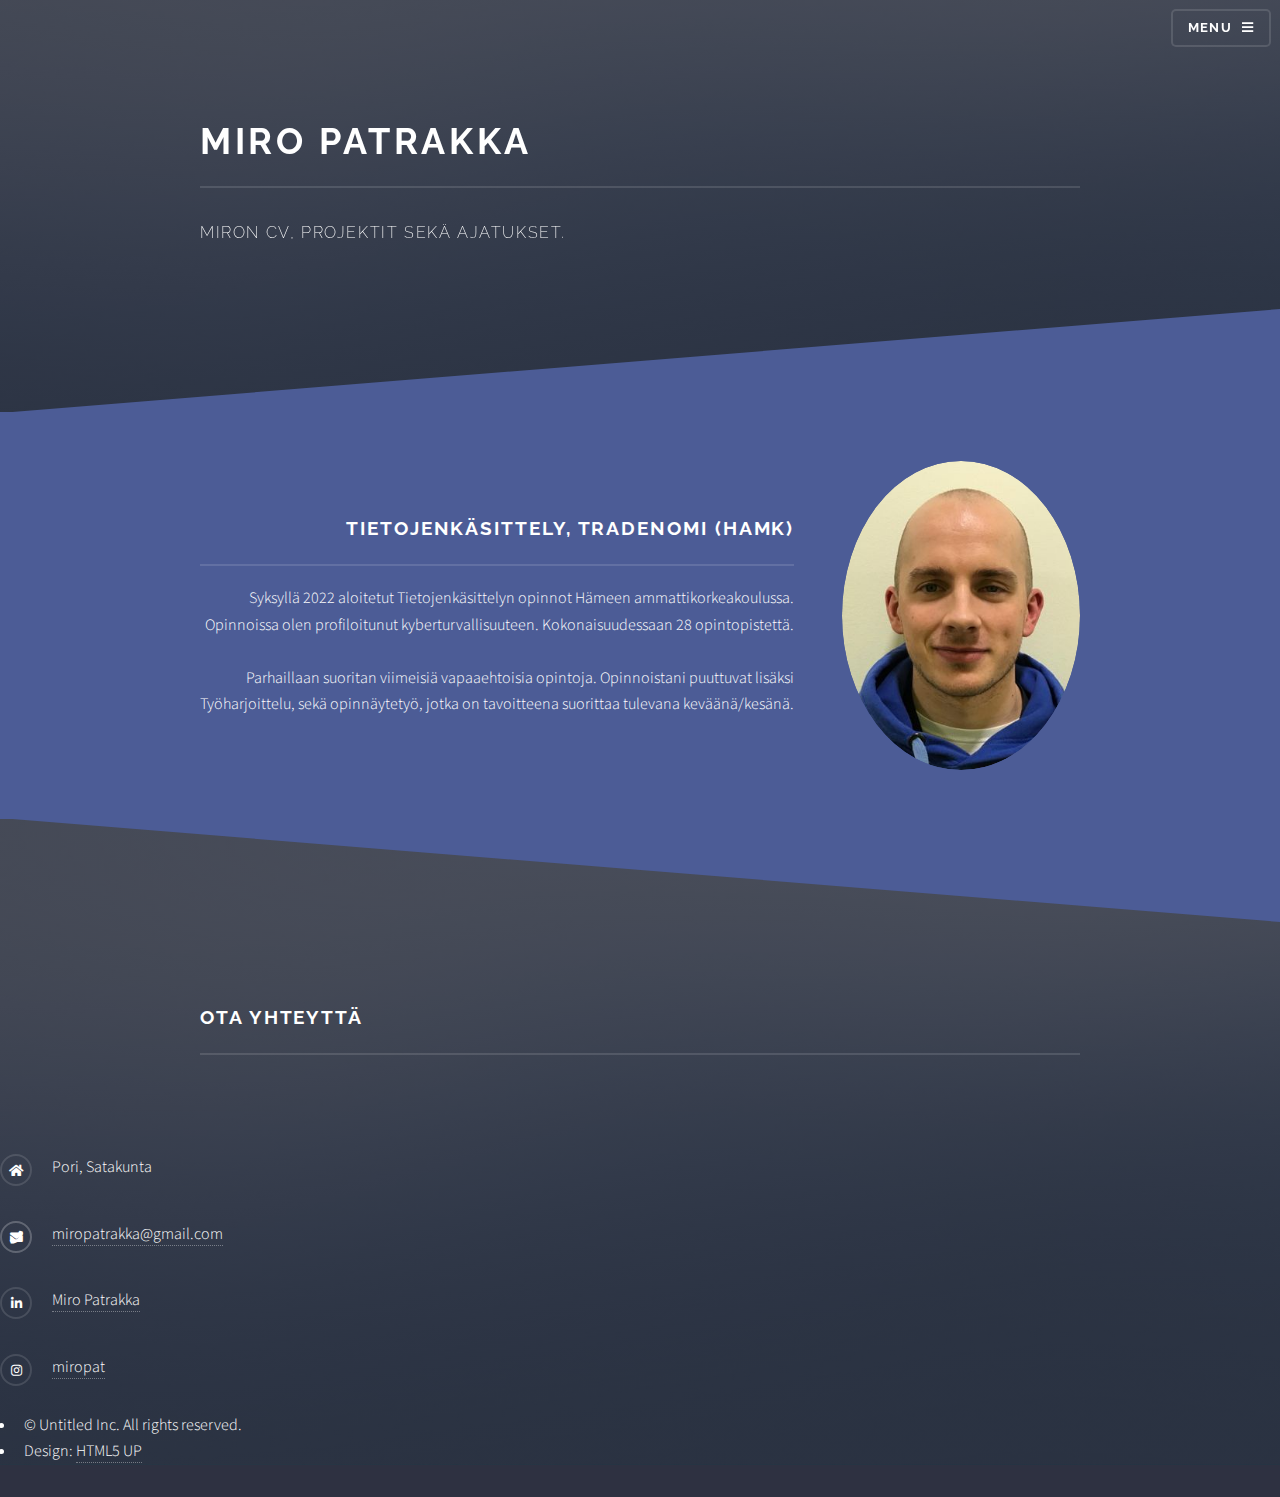
<file: index.html>
<!DOCTYPE HTML>
<!--
	Solid State by HTML5 UP
	html5up.net | @ajlkn
	Free for personal and commercial use under the CCA 3.0 license (html5up.net/license)
-->
<html>
	<head>
		<title>Miro Patrakka, Tech-CV</title>
		<meta charset="utf-8" />
		<meta name="viewport" content="width=device-width, initial-scale=1, user-scalable=no" />
		<link rel="stylesheet" href="assets/css/main.css" />
		<link rel="icon" href="./images/favicon.png" type="image/x-icon">
		<link rel="shortcut icon" href="./images/favicon.png" type="image/x-icon">
		<noscript><link rel="stylesheet" href="assets/css/noscript.css" /></noscript>
	</head>
	<!-- Google tag (gtag.js) -->
<script async src="https://www.googletagmanager.com/gtag/js?id=G-F5S5HH54QG"></script>
<script>
  window.dataLayer = window.dataLayer || [];
  function gtag(){dataLayer.push(arguments);}
  gtag('js', new Date());

  gtag('config', 'G-F5S5HH54QG');
</script>

	<body class="is-preload">

		<!-- Page Wrapper -->
			<div id="page-wrapper">

				<!-- Header -->
					<header id="header" class="alt">
						<h1><a href="index.html">Miro Patrakka, Tech-CV</a></h1>
						<nav>
							<a href="#menu">Menu</a>
						</nav>
					</header>

				<!-- Menu -->
					<nav id="menu">
						<div class="inner">
							<h2>Menu</h2>
							<ul class="links">
								<li><a href="index.html">Yleistä</a></li>
								<li><a href="generic.html">Minusta</a></li>
								<li><a href="projektit.html">Projektit</a></li>
							</ul>
							<a href="#" class="close">Close</a>
						</div>
					</nav>

				<!-- Banner -->
					<section id="banner">
						<div class="inner">
							<h2>Miro Patrakka</h2>
							<p>Miron CV, projektit sekä ajatukset.</p>
			
						</div>
					</section>

				<!-- Wrapper -->
					<section id="wrapper">

						<!-- One -->
							<section id="one" class="wrapper spotlight style1">
								<div class="inner">
									<a href="#" class="image"><img src="./images/Naamakuva.jpeg" alt="" /></a>
									<div class="content">
										<h2 class="major">Tietojenkäsittely, tradenomi (HAMK)</h2>
										<p>Syksyllä 2022 aloitetut Tietojenkäsittelyn opinnot Hämeen ammattikorkeakoulussa. <br> Opinnoissa olen profiloitunut kyberturvallisuuteen. Kokonaisuudessaan 28 opintopistettä. <br>
										<br>Parhaillaan suoritan viimeisiä vapaaehtoisia opintoja. Opinnoistani puuttuvat lisäksi Työharjoittelu, sekä opinnäytetyö, jotka on tavoitteena suorittaa tulevana keväänä/kesänä.
										</p>
									</div>
								</div>
							</section>
					<!--
							<section id="wrapper">

								 
									<section id="one" class="wrapper spotlight style1">
										<div class="inner">
											<a href="#" class="image"><img src="./images/Naamakuva.jpeg" alt="" /></a>
											<div class="content">
												<h2 class="major">Fysioterapeutti (AMK)</h2>
												<p>2021 valmistunut Satakunnan ammattikorkeakoulusta kansainväliseltä linjalta.</p>
											</div>
										</div>
									</section>
						 Two 
							<section id="two" class="wrapper alt spotlight style2">
								<div class="inner">
									<a href="#" class="image"><img src="./images/Voimavalmentaja.jpg" alt="" /></a>
									<div class="content">
										<h2 class="major">Voimavalmentaja (Spartan Academy)</h2>
										<p>Fysioterapia opintojeni aikana kävin myös Spartan Academyn voimavalmentaja koulutuksen (2019). Tämän lisäksi suuri intohimoni on nimen omaan fysiikkavalmennus josta tulee vapaa ajalla opiskeltua säännöllisesti uutta. Motivaationi auttaa ymmärtämään kuormitusfysiologiaa sekä kuntoutujilla että kuntoilijoilla. Minulta löytyy kokemusta satunaisten yksilöasiakkaiden että koripallo-junioreiden valmentamisesta. Lisäksi projektini mperformancefi etävalmennus -palvelut on kehityksen alla jossa olemme kaverin kanssa lyöneet vahvuudet yhteen jotta pystymme tarjoamaan parhainta mahdollista palvelua. <a href="https://www.mperformance.fi/">mperformancefi</a></p>
										<a href="https://www.spartanacademy.fi/" class="special">Spartan Academy</a>
									</div>
								</div>
							</section>
							<section id="one" class="wrapper spotlight style1">
								<div class="inner">
									<a href="#" class="image"><img src="https://upload.wikimedia.org/wikipedia/commons/thumb/1/11/Blue_question_mark_icon.svg/1200px-Blue_question_mark_icon.svg.png" alt="" /></a>
									<div class="content">
										<h2 class="major">Jatko-opinnot?</h2>
										<p>Käynnissä yrityskiihdyttämö -opinnot (SAMK).<br>Tulevaisuudessa haaveena liikuntabiologian opinnot Jyväskylän yliopistossa sekä fysioterapian erikoistumisopinnot.</p>
									</div>
								</div>
							</section>
						-->
						<!-- Työkokemus fysioterapia 
							<section id="three" class="wrapper spotlight style3">
								<div class="inner">
									<div class="content">
										<h2 class="major">Työkokemus</h2>
										<h3>Campusmowe (Satakunnan ammattikorkeakoulu) Tammi 2020-></h3> <p> Erilaisten ryhmäliikuntojen ohjaus (kuntosalitreeni, kehonpainotreeni)
											Kerran viikossa Samk:n koripallo vuoron vetäjä/ohjaaja, sekä kelien
											salliessa pesäpallo vuoron ohjaaja. </p>
										<h3>Bc Sisu koripallovalmentaja, Loka 2021-></h3><p>u-14 poikien joukkueen apuvalmentaja</p>
										<h3> Porin perusturva, Fysioterapeutti Heinä 2021</h3><p>Porin perusturva Geriatrinen kuntoutusosasto T7. Potilaiden arviointi
											ja kuntoutus.</p>
										<h3>Salon kaupunki, opettajan sijaisuudet Tammi 2018->Huhti 2018</h3><p>Opettajan sijaisuuksia pääasiassa liikunnassa. Myös terveystiedon sekä
											ala‑asteen luokanopettajana. Suurin osa tunneista ylä‑asteella mutta
											muutamia myös lukiossa sekä ala‑asteella.</p>
									</div>
								</div>
							</section>
-->
						<!-- harjoittelut 
							<section id="four" class="wrapper alt style1">
								<div class="inner">
									<h2 class="major">Harjoittelupaikat</h2>
									<section class="features">
										<article>
											<a href="#" class="image"><img src="https://www.benefit.dk/images/benefit-logo.png" alt="" /></a>
											<h3 class="major">Benefit fysioterapi, Sæby, Tanska</h3>
											<p>Yksityinen klinikka. Tuki‑ ja liikuntaelin sekä neurologisten asiakkaiden
												tutkiminen, ohjaaminen ja suunnitelman laatiminen. Lisäksi paljon
												erilaisten ryhmien ohjausta.</p>
											<a href="https://www.benefit.dk/saeby" class="special">Benefit</a>
										</article>
										<article>
											<a href="#" class="image"><img src="https://salo.fi/wp-content/uploads/2020/05/Salo_RGB.jpg" alt="" /></a>
											<h3 class="major">Salon terveyskeskus</h3>
											<p>Polikliniikka: Asiakkaiden tutkiminen, ohjaaminen ja
												kuntoutussuunnitelmien laatiminen tuki‑ ja liikuntaelin vaivoissa sekä
												ryhmänohjaus.</p>
											<a href="https://salo.fi/sosiaali-ja-terveyspalvelut/terveyspalvelut/kuntoutus-ja-terapiat/" class="special">salo</a>
										</article>
										<article>
											<a href="#" class="image"><img src="https://www.kuntarekry.fi/site/assets/files/87217/satasairaala_kuntarekry.1200x0.jpg" alt="" /></a>
											<h3 class="major">Satasairaala, Pori</h3>
											<p>Sisätautien osasto 1&2. Potilaiden arviointi sekä kuntoutus
												osastoympäristössä.</p>
											<a href="https://www.satasairaala.fi/" class="special">Satasairaala</a>
										</article>
										<article>
											<a href="#" class="image"><img src="https://www.rauma.fi/wp-content/uploads/2016/11/Rauma_logo_RGB_0114.jpg" alt="" /></a>
											<h3 class="major">Rauman aluesairaala, lääkinnällinen kuntoutus</h3>
											<p>Työharjoittelu tuki‑ ja liikuntaelinsairauksien parissa poliklinikalla
												rauman aluesairaalassa. Työ sisälsi omatoimista asiakkaan
												haastattelua, tutkimista, ohjausta sekä kuntoutuksen laatimista. Myös
												2‑3 kertaa ohjaajana kuntosaliryhmässä.</p>
											<a href="https://www.rauma.fi/sosiaali-ja-terveyspalvelut/terveyspalvelut/kuntoutus-ja-terapia/fysioterapia/" class="special">Rauman aluesairaala</a>
										</article>
										<article>
											<a href="#" class="image"><img src="https://www.samk.fi/wp-content/themes/suunta/images/SAMK-logo.png" alt="" /></a>
											<h3 class="major">Palvelukeskus Soteekki (Satakunnan ammmattikorkeakoulu)</h3>
											<p>Työharjoittelu palvelukeskuksessa. Työ sisälsi paljon liikunnan
												ohjausta eri ryhmille eläkeläisestä nuorempaa. Paljon VPK ryhmien
												toimintakyvyn ylläpitämistä. Myös Palomiesten fyysisen toimintakyvyn
												testausta sillä Soteekki suorittaa kaiken testauksen Satakunnan
												alueelta.</p>
											<a href="https://www.samk.fi/tyoelama-ja-tutkimus/loyda-tekija/hyvinvointipalvelut-soteekki/" class="special">Soteekki</a>
										</article>
									</section>
								</div>
							</section>

					</section>
-->
				<!-- Footer -->
					<section id="footer">
						<div class="inner">
							<h2 class="major">Ota yhteyttä</h2>
							<p></p>
								</div>
							</form>
							<ul class="contact">
								<li class="icon solid fa-home">
									Pori, Satakunta
								</li>
								<li class="icon solid fa-phone"></li>
								<li class="icon solid fa-envelope"><a href="#">miropatrakka@gmail.com</a></li>
							
								<li class="icon brands fa-linkedin-in"><a href="https://www.linkedin.com/in/miro-patrakka-56a970219/">Miro Patrakka</a></li>
								<li class="icon brands fa-instagram"><a href="https://www.instagram.com/miropat/">miropat</a></li>
							</ul>
							<ul class="copyright">
								<li>&copy; Untitled Inc. All rights reserved.</li><li>Design: <a href="http://html5up.net">HTML5 UP</a></li>
							</ul>
						</div>
					</section>

			</div>

		<!-- Scripts -->
			<script src="assets/js/jquery.min.js"></script>
			<script src="assets/js/jquery.scrollex.min.js"></script>
			<script src="assets/js/browser.min.js"></script>
			<script src="assets/js/breakpoints.min.js"></script>
			<script src="assets/js/util.js"></script>
			<script src="assets/js/main.js"></script>

	</body>
</html>
</file>
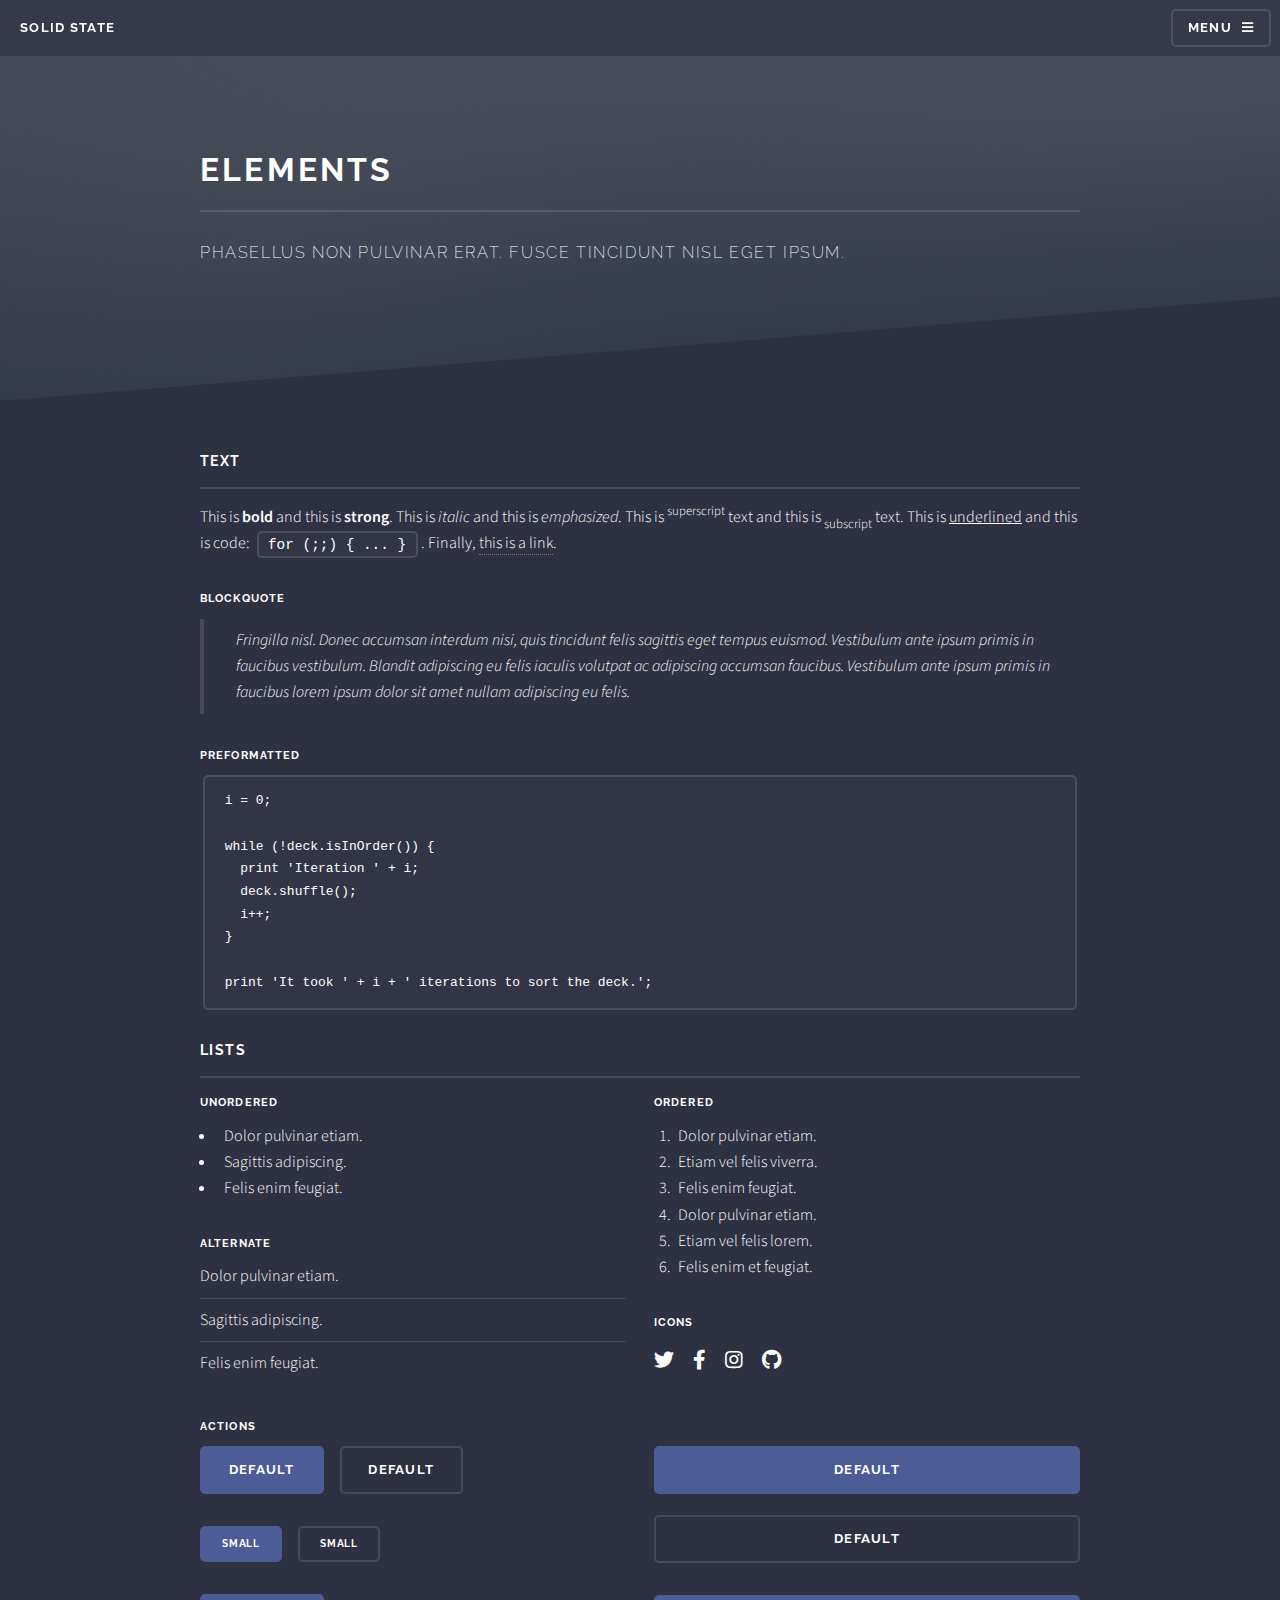
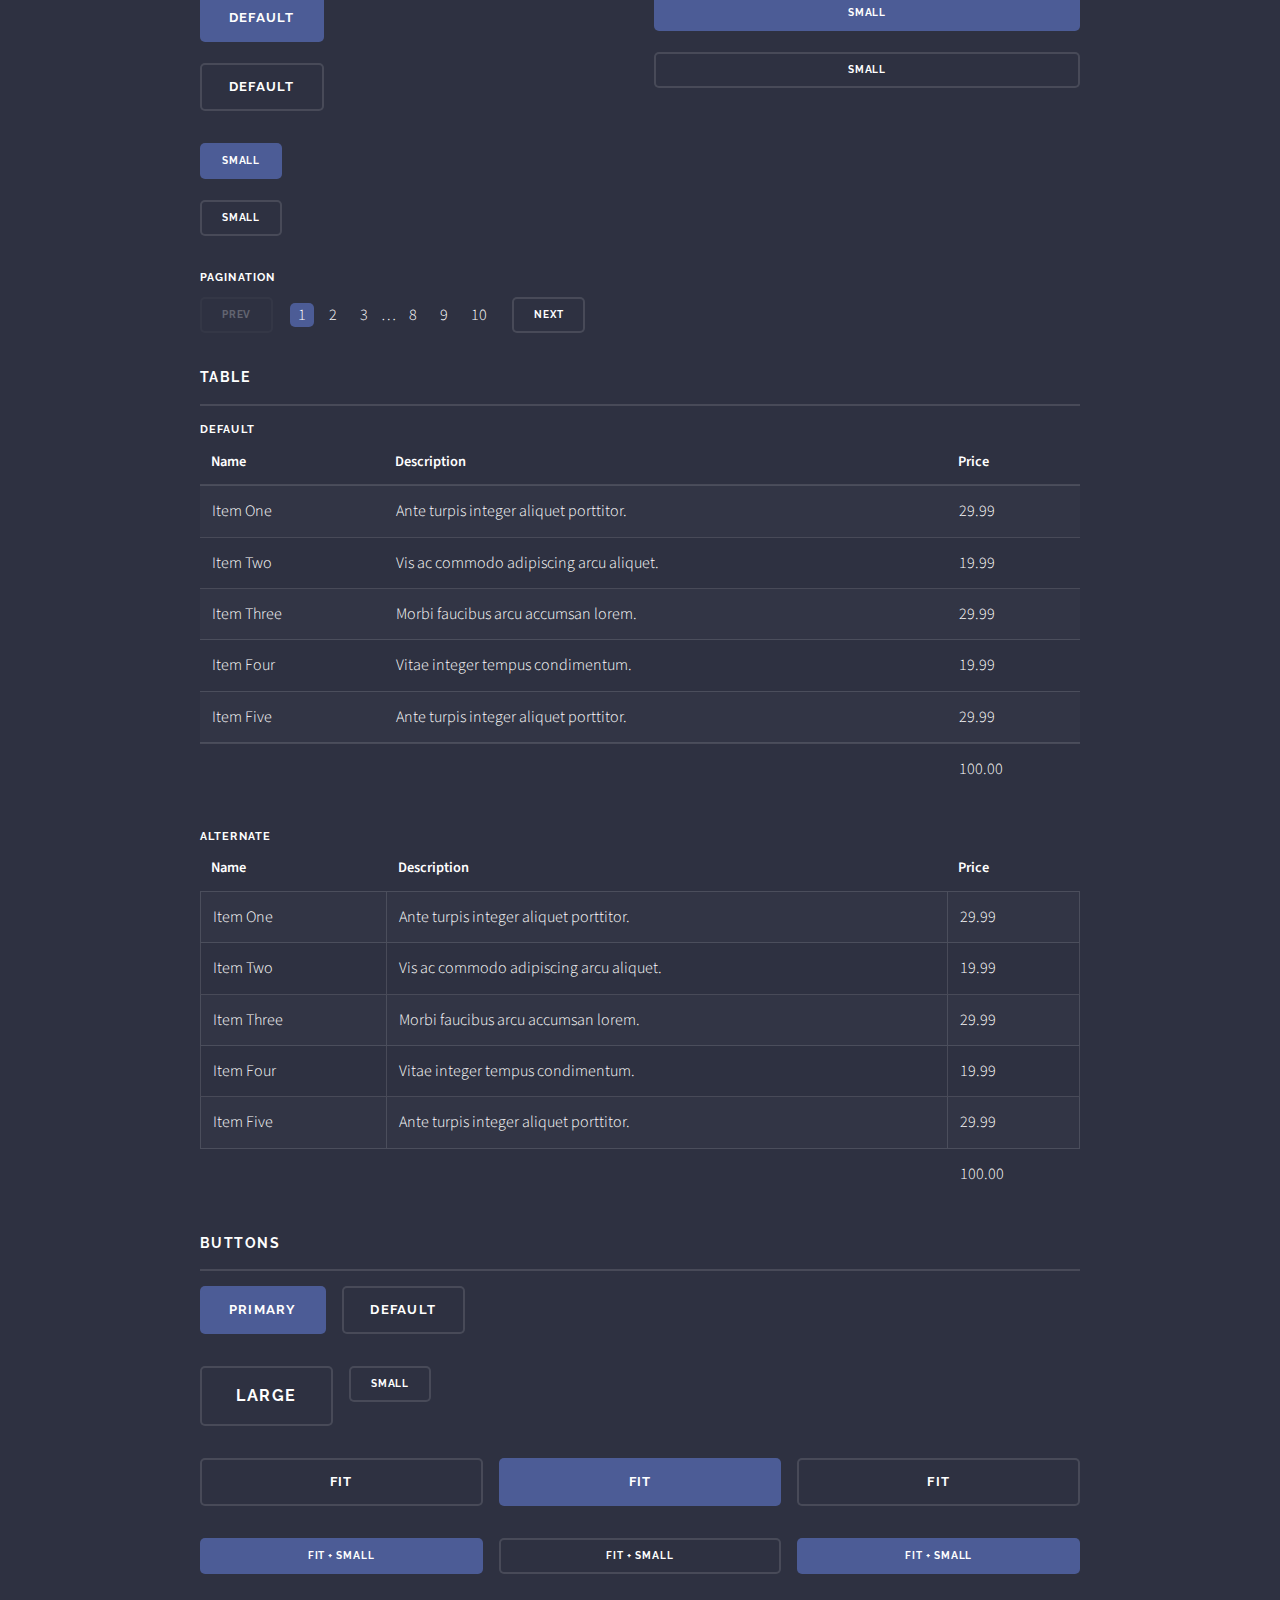
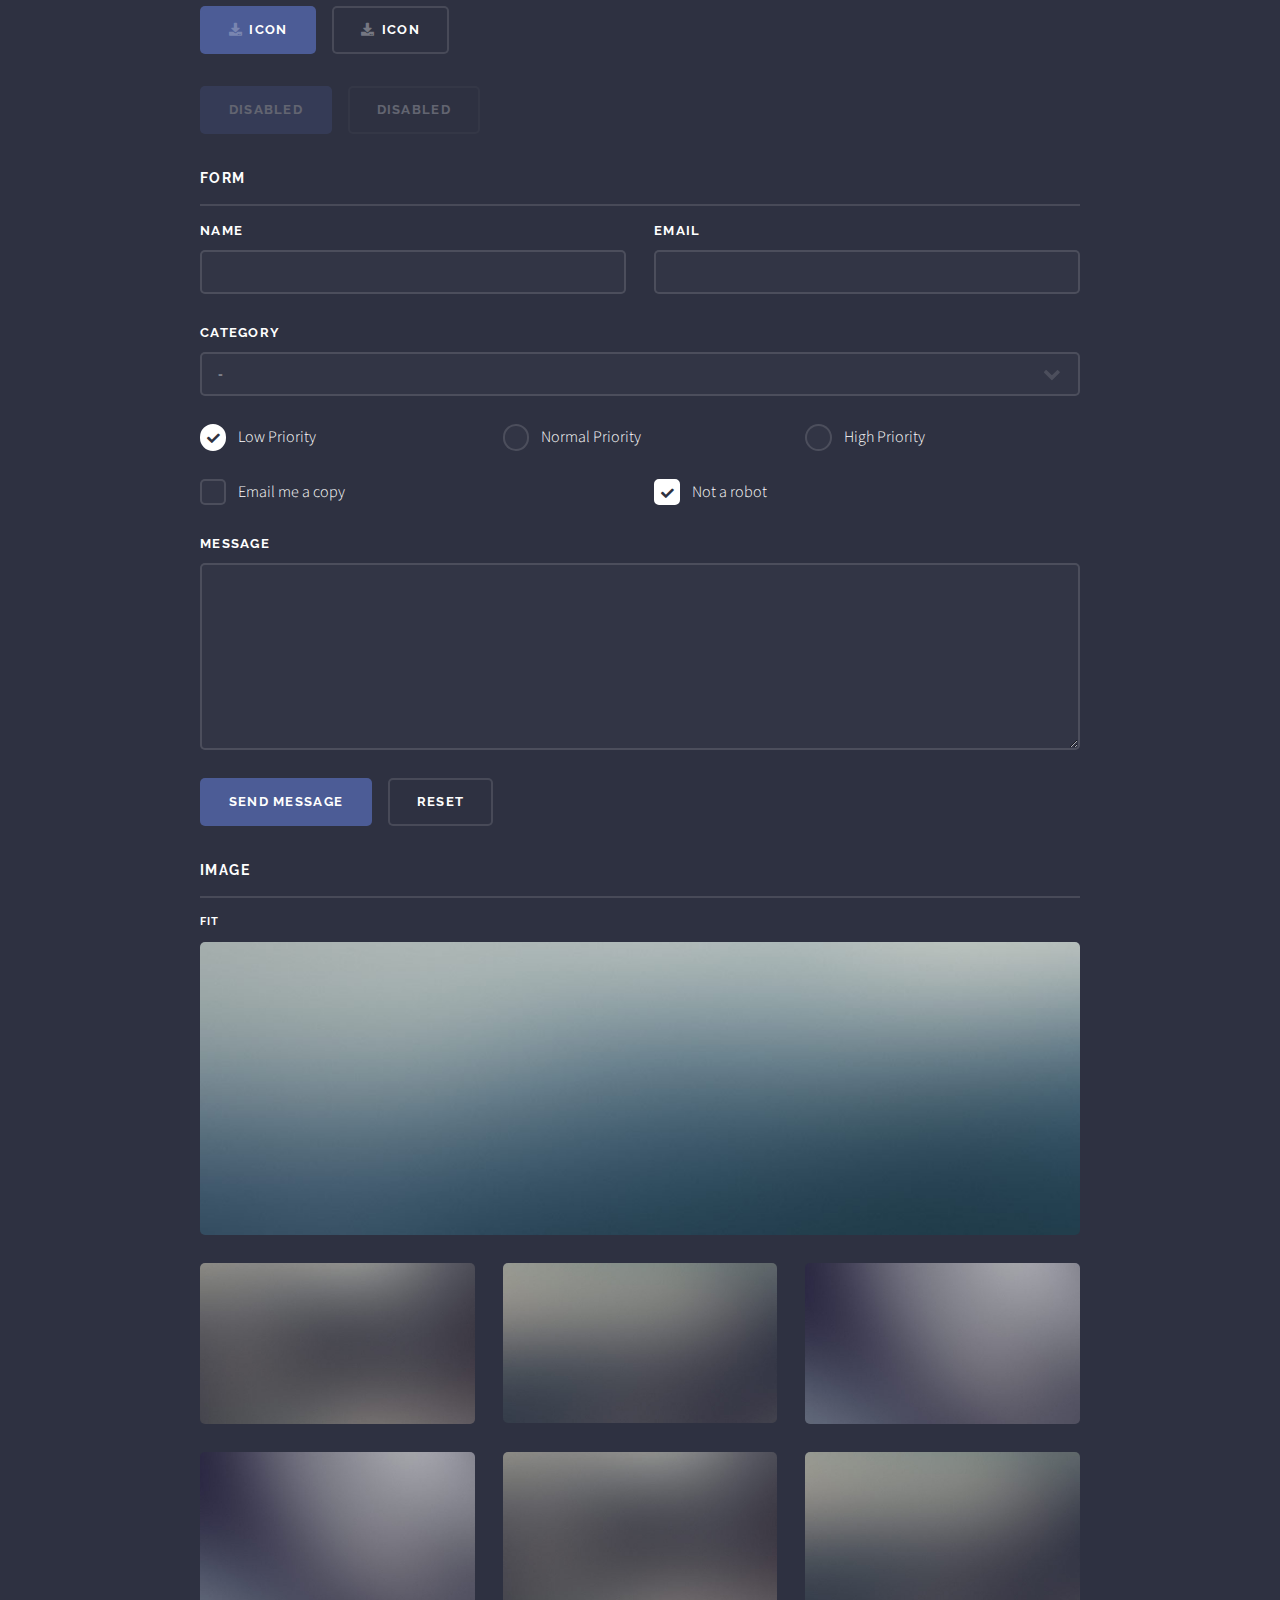
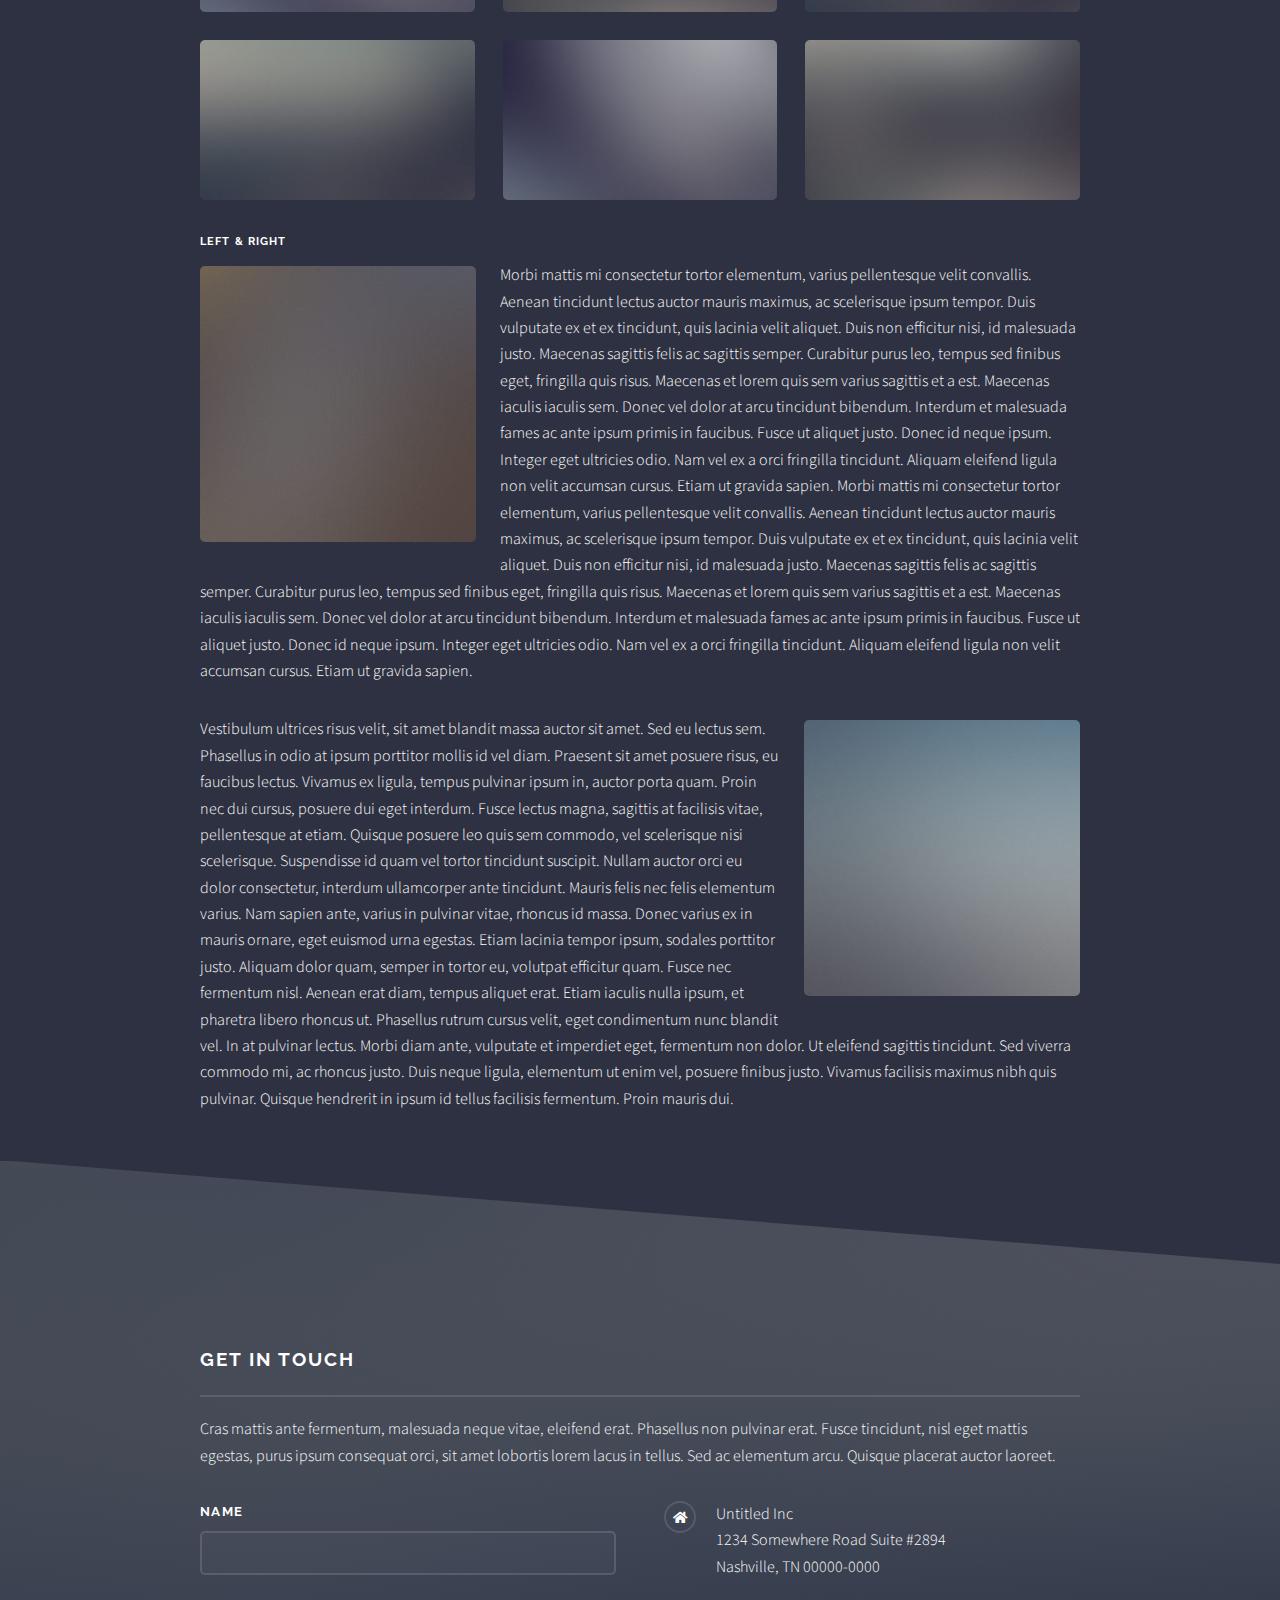
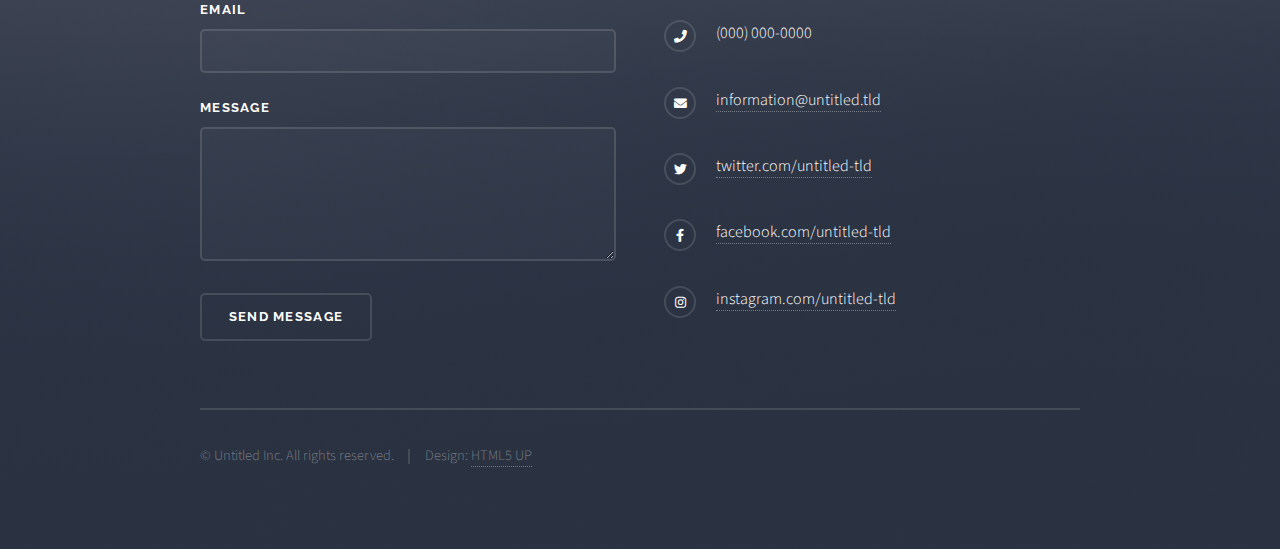
<file: elements.html>
<!DOCTYPE HTML>
<!--
	Solid State by HTML5 UP
	html5up.net | @ajlkn
	Free for personal and commercial use under the CCA 3.0 license (html5up.net/license)
-->
<html>
	<head>
		<title>Elements - Solid State by HTML5 UP</title>
		<meta charset="utf-8" />
		<meta name="viewport" content="width=device-width, initial-scale=1, user-scalable=no" />
		<link rel="stylesheet" href="assets/css/main.css" />
		<noscript><link rel="stylesheet" href="assets/css/noscript.css" /></noscript>
	</head>
	<body class="is-preload">

		<!-- Page Wrapper -->
			<div id="page-wrapper">

				<!-- Header -->
					<header id="header">
						<h1><a href="index.html">Solid State</a></h1>
						<nav>
							<a href="#menu">Menu</a>
						</nav>
					</header>

				<!-- Menu -->
					<nav id="menu">
						<div class="inner">
							<h2>Menu</h2>
							<ul class="links">
								<li><a href="index.html">Home</a></li>
								<li><a href="generic.html">Generic</a></li>
								<li><a href="elements.html">Elements</a></li>
								<li><a href="#">Log In</a></li>
								<li><a href="#">Sign Up</a></li>
							</ul>
							<a href="#" class="close">Close</a>
						</div>
					</nav>

				<!-- Wrapper -->
					<section id="wrapper">
						<header>
							<div class="inner">
								<h2>Elements</h2>
								<p>Phasellus non pulvinar erat. Fusce tincidunt nisl eget ipsum.</p>
							</div>
						</header>

						<!-- Content -->
							<div class="wrapper">
								<div class="inner">

									<section>
										<h3 class="major">Text</h3>
										<p>This is <b>bold</b> and this is <strong>strong</strong>. This is <i>italic</i> and this is <em>emphasized</em>.
										This is <sup>superscript</sup> text and this is <sub>subscript</sub> text.
										This is <u>underlined</u> and this is code: <code>for (;;) { ... }</code>. Finally, <a href="#">this is a link</a>.</p>
										<h4>Blockquote</h4>
										<blockquote>Fringilla nisl. Donec accumsan interdum nisi, quis tincidunt felis sagittis eget tempus euismod. Vestibulum ante ipsum primis in faucibus vestibulum. Blandit adipiscing eu felis iaculis volutpat ac adipiscing accumsan faucibus. Vestibulum ante ipsum primis in faucibus lorem ipsum dolor sit amet nullam adipiscing eu felis.</blockquote>
										<h4>Preformatted</h4>
										<pre><code>i = 0;

while (!deck.isInOrder()) {
  print 'Iteration ' + i;
  deck.shuffle();
  i++;
}

print 'It took ' + i + ' iterations to sort the deck.';</code></pre>
									</section>

									<section>
										<h3 class="major">Lists</h3>
										<div class="row">
											<div class="col-6 col-12-medium">
												<h4>Unordered</h4>
												<ul>
													<li>Dolor pulvinar etiam.</li>
													<li>Sagittis adipiscing.</li>
													<li>Felis enim feugiat.</li>
												</ul>
												<h4>Alternate</h4>
												<ul class="alt">
													<li>Dolor pulvinar etiam.</li>
													<li>Sagittis adipiscing.</li>
													<li>Felis enim feugiat.</li>
												</ul>
											</div>
											<div class="col-6 col-12-medium">
												<h4>Ordered</h4>
												<ol>
													<li>Dolor pulvinar etiam.</li>
													<li>Etiam vel felis viverra.</li>
													<li>Felis enim feugiat.</li>
													<li>Dolor pulvinar etiam.</li>
													<li>Etiam vel felis lorem.</li>
													<li>Felis enim et feugiat.</li>
												</ol>
												<h4>Icons</h4>
												<ul class="icons">
													<li><a href="#" class="icon brands fa-twitter"><span class="label">Twitter</span></a></li>
													<li><a href="#" class="icon brands fa-facebook-f"><span class="label">Facebook</span></a></li>
													<li><a href="#" class="icon brands fa-instagram"><span class="label">Instagram</span></a></li>
													<li><a href="#" class="icon brands fa-github"><span class="label">Github</span></a></li>
												</ul>
											</div>
										</div>
										<h4>Actions</h4>
										<div class="row">
											<div class="col-6 col-12-medium">
												<ul class="actions">
													<li><a href="#" class="button primary">Default</a></li>
													<li><a href="#" class="button">Default</a></li>
												</ul>
												<ul class="actions small">
													<li><a href="#" class="button primary small">Small</a></li>
													<li><a href="#" class="button small">Small</a></li>
												</ul>
												<ul class="actions stacked">
													<li><a href="#" class="button primary">Default</a></li>
													<li><a href="#" class="button">Default</a></li>
												</ul>
												<ul class="actions stacked small">
													<li><a href="#" class="button primary small">Small</a></li>
													<li><a href="#" class="button small">Small</a></li>
												</ul>
											</div>
											<div class="col-6 col-12-medium">
												<ul class="actions stacked">
													<li><a href="#" class="button primary fit">Default</a></li>
													<li><a href="#" class="button fit">Default</a></li>
												</ul>
												<ul class="actions stacked small">
													<li><a href="#" class="button primary small fit">Small</a></li>
													<li><a href="#" class="button small fit">Small</a></li>
												</ul>
											</div>
										</div>
										<h4>Pagination</h4>
										<ul class="pagination">
											<li><span class="button small disabled">Prev</span></li>
											<li><a href="#" class="page active">1</a></li>
											<li><a href="#" class="page">2</a></li>
											<li><a href="#" class="page">3</a></li>
											<li><span>&hellip;</span></li>
											<li><a href="#" class="page">8</a></li>
											<li><a href="#" class="page">9</a></li>
											<li><a href="#" class="page">10</a></li>
											<li><a href="#" class="button small">Next</a></li>
										</ul>
									</section>

									<section>
										<h3 class="major">Table</h3>
										<h4>Default</h4>
										<div class="table-wrapper">
											<table>
												<thead>
													<tr>
														<th>Name</th>
														<th>Description</th>
														<th>Price</th>
													</tr>
												</thead>
												<tbody>
													<tr>
														<td>Item One</td>
														<td>Ante turpis integer aliquet porttitor.</td>
														<td>29.99</td>
													</tr>
													<tr>
														<td>Item Two</td>
														<td>Vis ac commodo adipiscing arcu aliquet.</td>
														<td>19.99</td>
													</tr>
													<tr>
														<td>Item Three</td>
														<td> Morbi faucibus arcu accumsan lorem.</td>
														<td>29.99</td>
													</tr>
													<tr>
														<td>Item Four</td>
														<td>Vitae integer tempus condimentum.</td>
														<td>19.99</td>
													</tr>
													<tr>
														<td>Item Five</td>
														<td>Ante turpis integer aliquet porttitor.</td>
														<td>29.99</td>
													</tr>
												</tbody>
												<tfoot>
													<tr>
														<td colspan="2"></td>
														<td>100.00</td>
													</tr>
												</tfoot>
											</table>
										</div>

										<h4>Alternate</h4>
										<div class="table-wrapper">
											<table class="alt">
												<thead>
													<tr>
														<th>Name</th>
														<th>Description</th>
														<th>Price</th>
													</tr>
												</thead>
												<tbody>
													<tr>
														<td>Item One</td>
														<td>Ante turpis integer aliquet porttitor.</td>
														<td>29.99</td>
													</tr>
													<tr>
														<td>Item Two</td>
														<td>Vis ac commodo adipiscing arcu aliquet.</td>
														<td>19.99</td>
													</tr>
													<tr>
														<td>Item Three</td>
														<td> Morbi faucibus arcu accumsan lorem.</td>
														<td>29.99</td>
													</tr>
													<tr>
														<td>Item Four</td>
														<td>Vitae integer tempus condimentum.</td>
														<td>19.99</td>
													</tr>
													<tr>
														<td>Item Five</td>
														<td>Ante turpis integer aliquet porttitor.</td>
														<td>29.99</td>
													</tr>
												</tbody>
												<tfoot>
													<tr>
														<td colspan="2"></td>
														<td>100.00</td>
													</tr>
												</tfoot>
											</table>
										</div>
									</section>

									<section>
										<h3 class="major">Buttons</h3>
										<ul class="actions">
											<li><a href="#" class="button primary">Primary</a></li>
											<li><a href="#" class="button">Default</a></li>
										</ul>
										<ul class="actions">
											<li><a href="#" class="button large">Large</a></li>
											<li><a href="#" class="button small">Small</a></li>
										</ul>
										<ul class="actions fit">
											<li><a href="#" class="button fit">Fit</a></li>
											<li><a href="#" class="button primary fit">Fit</a></li>
											<li><a href="#" class="button fit">Fit</a></li>
										</ul>
										<ul class="actions fit small">
											<li><a href="#" class="button primary fit small">Fit + Small</a></li>
											<li><a href="#" class="button fit small">Fit + Small</a></li>
											<li><a href="#" class="button primary fit small">Fit + Small</a></li>
										</ul>
										<ul class="actions">
											<li><a href="#" class="button primary icon solid fa-download">Icon</a></li>
											<li><a href="#" class="button icon solid fa-download">Icon</a></li>
										</ul>
										<ul class="actions">
											<li><span class="button primary disabled">Disabled</span></li>
											<li><span class="button disabled">Disabled</span></li>
										</ul>
									</section>

									<section>
										<h3 class="major">Form</h3>
										<form method="post" action="#">
											<div class="row gtr-uniform">
												<div class="col-6 col-12-xsmall">
													<label for="demo-name">Name</label>
													<input type="text" name="demo-name" id="demo-name" value="" />
												</div>
												<div class="col-6 col-12-xsmall">
													<label for="demo-email">Email</label>
													<input type="email" name="demo-email" id="demo-email" value="" />
												</div>
												<div class="col-12">
													<label for="demo-category">Category</label>
													<select name="demo-category" id="demo-category">
														<option value="">-</option>
														<option value="1">Manufacturing</option>
														<option value="1">Shipping</option>
														<option value="1">Administration</option>
														<option value="1">Human Resources</option>
													</select>
												</div>
												<div class="col-4 col-12-small">
													<input type="radio" id="demo-priority-low" name="demo-priority" checked>
													<label for="demo-priority-low">Low Priority</label>
												</div>
												<div class="col-4 col-12-small">
													<input type="radio" id="demo-priority-normal" name="demo-priority">
													<label for="demo-priority-normal">Normal Priority</label>
												</div>
												<div class="col-4 col-12-small">
													<input type="radio" id="demo-priority-high" name="demo-priority">
													<label for="demo-priority-high">High Priority</label>
												</div>
												<div class="col-6 col-12-small">
													<input type="checkbox" id="demo-copy" name="demo-copy">
													<label for="demo-copy">Email me a copy</label>
												</div>
												<div class="col-6 col-12-small">
													<input type="checkbox" id="demo-human" name="demo-human" checked>
													<label for="demo-human">Not a robot</label>
												</div>
												<div class="col-12">
													<label for="demo-message">Message</label>
													<textarea name="demo-message" id="demo-message" rows="6"></textarea>
												</div>
												<div class="col-12">
													<ul class="actions">
														<li><input type="submit" value="Send Message" class="primary" /></li>
														<li><input type="reset" value="Reset" /></li>
													</ul>
												</div>
											</div>
										</form>
									</section>

									<section>
										<h3 class="major">Image</h3>
										<h4>Fit</h4>
										<div class="box alt">
											<div class="row gtr-uniform">
												<div class="col-12"><span class="image fit"><img src="images/pic08.jpg" alt="" /></span></div>
												<div class="col-4"><span class="image fit"><img src="images/pic05.jpg" alt="" /></span></div>
												<div class="col-4"><span class="image fit"><img src="images/pic06.jpg" alt="" /></span></div>
												<div class="col-4"><span class="image fit"><img src="images/pic07.jpg" alt="" /></span></div>
												<div class="col-4"><span class="image fit"><img src="images/pic07.jpg" alt="" /></span></div>
												<div class="col-4"><span class="image fit"><img src="images/pic05.jpg" alt="" /></span></div>
												<div class="col-4"><span class="image fit"><img src="images/pic06.jpg" alt="" /></span></div>
												<div class="col-4"><span class="image fit"><img src="images/pic06.jpg" alt="" /></span></div>
												<div class="col-4"><span class="image fit"><img src="images/pic07.jpg" alt="" /></span></div>
												<div class="col-4"><span class="image fit"><img src="images/pic05.jpg" alt="" /></span></div>
											</div>
										</div>
										<h4>Left &amp; Right</h4>
										<p><span class="image left"><img src="images/pic01.jpg" alt="" /></span>Morbi mattis mi consectetur tortor elementum, varius pellentesque velit convallis. Aenean tincidunt lectus auctor mauris maximus, ac scelerisque ipsum tempor. Duis vulputate ex et ex tincidunt, quis lacinia velit aliquet. Duis non efficitur nisi, id malesuada justo. Maecenas sagittis felis ac sagittis semper. Curabitur purus leo, tempus sed finibus eget, fringilla quis risus. Maecenas et lorem quis sem varius sagittis et a est. Maecenas iaculis iaculis sem. Donec vel dolor at arcu tincidunt bibendum. Interdum et malesuada fames ac ante ipsum primis in faucibus. Fusce ut aliquet justo. Donec id neque ipsum. Integer eget ultricies odio. Nam vel ex a orci fringilla tincidunt. Aliquam eleifend ligula non velit accumsan cursus. Etiam ut gravida sapien. Morbi mattis mi consectetur tortor elementum, varius pellentesque velit convallis. Aenean tincidunt lectus auctor mauris maximus, ac scelerisque ipsum tempor. Duis vulputate ex et ex tincidunt, quis lacinia velit aliquet. Duis non efficitur nisi, id malesuada justo. Maecenas sagittis felis ac sagittis semper. Curabitur purus leo, tempus sed finibus eget, fringilla quis risus. Maecenas et lorem quis sem varius sagittis et a est. Maecenas iaculis iaculis sem. Donec vel dolor at arcu tincidunt bibendum. Interdum et malesuada fames ac ante ipsum primis in faucibus. Fusce ut aliquet justo. Donec id neque ipsum. Integer eget ultricies odio. Nam vel ex a orci fringilla tincidunt. Aliquam eleifend ligula non velit accumsan cursus. Etiam ut gravida sapien.</p>
										<p><span class="image right"><img src="images/pic02.jpg" alt="" /></span>Vestibulum ultrices risus velit, sit amet blandit massa auctor sit amet. Sed eu lectus sem. Phasellus in odio at ipsum porttitor mollis id vel diam. Praesent sit amet posuere risus, eu faucibus lectus. Vivamus ex ligula, tempus pulvinar ipsum in, auctor porta quam. Proin nec dui cursus, posuere dui eget interdum. Fusce lectus magna, sagittis at facilisis vitae, pellentesque at etiam. Quisque posuere leo quis sem commodo, vel scelerisque nisi scelerisque. Suspendisse id quam vel tortor tincidunt suscipit. Nullam auctor orci eu dolor consectetur, interdum ullamcorper ante tincidunt. Mauris felis nec felis elementum varius. Nam sapien ante, varius in pulvinar vitae, rhoncus id massa. Donec varius ex in mauris ornare, eget euismod urna egestas. Etiam lacinia tempor ipsum, sodales porttitor justo. Aliquam dolor quam, semper in tortor eu, volutpat efficitur quam. Fusce nec fermentum nisl. Aenean erat diam, tempus aliquet erat. Etiam iaculis nulla ipsum, et pharetra libero rhoncus ut. Phasellus rutrum cursus velit, eget condimentum nunc blandit vel. In at pulvinar lectus. Morbi diam ante, vulputate et imperdiet eget, fermentum non dolor. Ut eleifend sagittis tincidunt. Sed viverra commodo mi, ac rhoncus justo. Duis neque ligula, elementum ut enim vel, posuere finibus justo. Vivamus facilisis maximus nibh quis pulvinar. Quisque hendrerit in ipsum id tellus facilisis fermentum. Proin mauris dui.</p>
									</section>

								</div>
							</div>

					</section>

				<!-- Footer -->
					<section id="footer">
						<div class="inner">
							<h2 class="major">Get in touch</h2>
							<p>Cras mattis ante fermentum, malesuada neque vitae, eleifend erat. Phasellus non pulvinar erat. Fusce tincidunt, nisl eget mattis egestas, purus ipsum consequat orci, sit amet lobortis lorem lacus in tellus. Sed ac elementum arcu. Quisque placerat auctor laoreet.</p>
							<form method="post" action="#">
								<div class="fields">
									<div class="field">
										<label for="name">Name</label>
										<input type="text" name="name" id="name" />
									</div>
									<div class="field">
										<label for="email">Email</label>
										<input type="email" name="email" id="email" />
									</div>
									<div class="field">
										<label for="message">Message</label>
										<textarea name="message" id="message" rows="4"></textarea>
									</div>
								</div>
								<ul class="actions">
									<li><input type="submit" value="Send Message" /></li>
								</ul>
							</form>
							<ul class="contact">
								<li class="icon solid fa-home">
									Untitled Inc<br />
									1234 Somewhere Road Suite #2894<br />
									Nashville, TN 00000-0000
								</li>
								<li class="icon solid fa-phone">(000) 000-0000</li>
								<li class="icon solid fa-envelope"><a href="#">information@untitled.tld</a></li>
								<li class="icon brands fa-twitter"><a href="#">twitter.com/untitled-tld</a></li>
								<li class="icon brands fa-facebook-f"><a href="#">facebook.com/untitled-tld</a></li>
								<li class="icon brands fa-instagram"><a href="#">instagram.com/untitled-tld</a></li>
							</ul>
							<ul class="copyright">
								<li>&copy; Untitled Inc. All rights reserved.</li><li>Design: <a href="http://html5up.net">HTML5 UP</a></li>
							</ul>
						</div>
					</section>

			</div>

		<!-- Scripts -->
			<script src="assets/js/jquery.min.js"></script>
			<script src="assets/js/jquery.scrollex.min.js"></script>
			<script src="assets/js/browser.min.js"></script>
			<script src="assets/js/breakpoints.min.js"></script>
			<script src="assets/js/util.js"></script>
			<script src="assets/js/main.js"></script>

	</body>
</html>
</file>
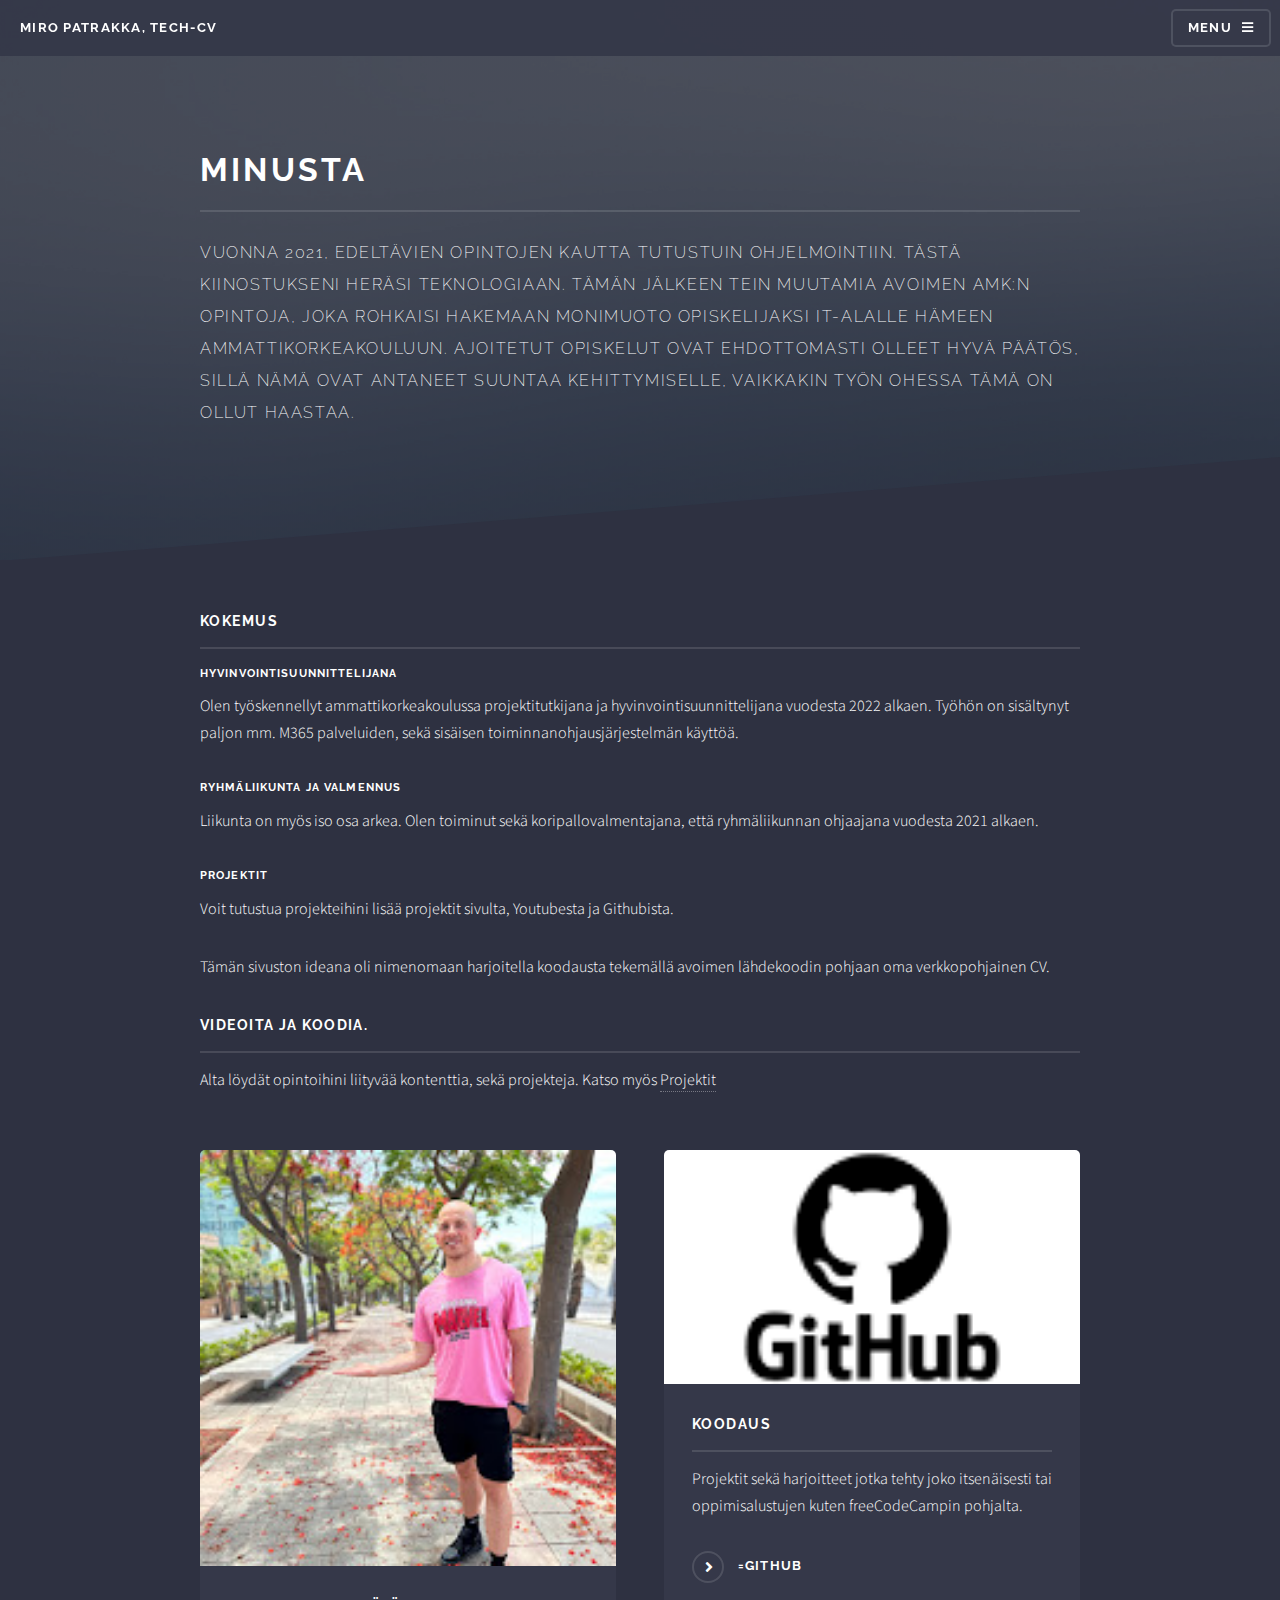
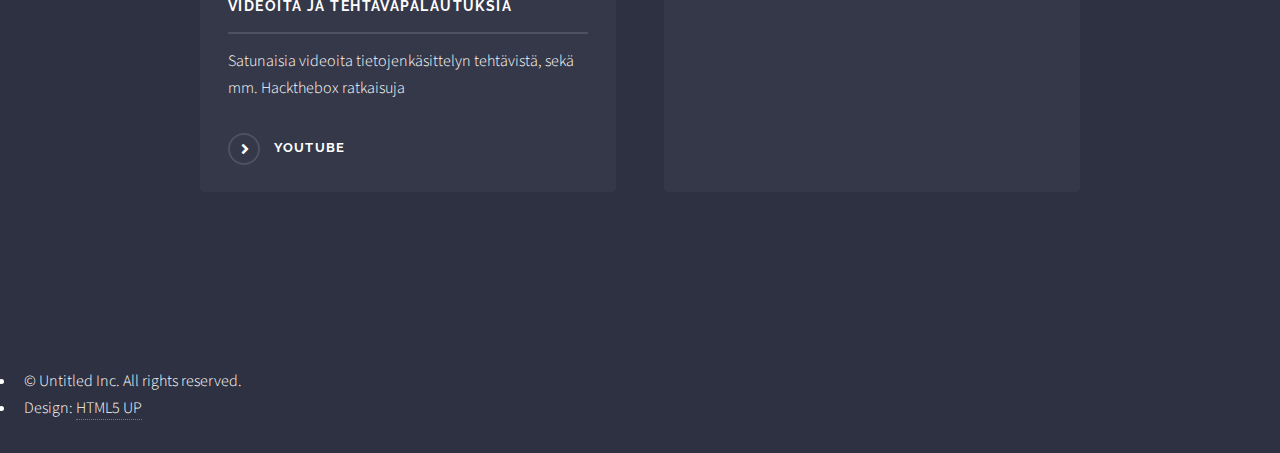
<file: generic.html>
<!DOCTYPE HTML>
<!--
	Solid State by HTML5 UP
	html5up.net | @ajlkn
	Free for personal and commercial use under the CCA 3.0 license (html5up.net/license)
-->
<html>
	<head>
		<title>Miro Patrakka, Tech-CV</title>
		<meta charset="utf-8" />
		<meta name="viewport" content="width=device-width, initial-scale=1, user-scalable=no" />
		<link rel="stylesheet" href="assets/css/main.css" />
		<noscript><link rel="stylesheet" href="assets/css/noscript.css" /></noscript>
	</head>
	<!-- Google tag (gtag.js) -->
<script async src="https://www.googletagmanager.com/gtag/js?id=G-F5S5HH54QG"></script>
<script>
  window.dataLayer = window.dataLayer || [];
  function gtag(){dataLayer.push(arguments);}
  gtag('js', new Date());

  gtag('config', 'G-F5S5HH54QG');
</script>
	<body class="is-preload">

		<!-- Page Wrapper -->
			<div id="page-wrapper">

				<!-- Header -->
					<header id="header">
						<h1><a href="index.html">Miro Patrakka, Tech-CV</a></h1>
						<nav>
							<a href="#menu">Menu</a>
						</nav>
					</header>

				<!-- Menu -->
					<nav id="menu">
						<div class="inner">
							<h2>Menu</h2>
							<ul class="links">
								<li><a href="index.html">Yleistä</a></li>
								<li><a href="generic.html">Minusta</a></li>
								<li><a href="projektit.html">Projektit</a></li>
							</ul>
							<a href="#" class="close">Close</a>
						</div>
					</nav>

				<!-- Wrapper -->
					<section id="wrapper">
						<header>
							<div class="inner">
								<h2>Minusta</h2>
								<p>Vuonna 2021, edeltävien opintojen kautta tutustuin ohjelmointiin. Tästä kiinostukseni heräsi teknologiaan. Tämän jälkeen tein muutamia avoimen amk:n opintoja, joka rohkaisi hakemaan monimuoto opiskelijaksi IT-alalle Hämeen ammattikorkeakouluun. Ajoitetut opiskelut ovat ehdottomasti olleet hyvä päätös, sillä nämä ovat antaneet suuntaa kehittymiselle, vaikkakin työn ohessa tämä on ollut haastaa.</p>
							</div>
						</header>

						<!-- Content -->
							<div class="wrapper">
								<div class="inner">

									<h3 class="major">Kokemus</h3>
									<h4>hyvinvointisuunnittelijana</h4>
									<p>Olen työskennellyt ammattikorkeakoulussa projektitutkijana ja hyvinvointisuunnittelijana vuodesta 2022 alkaen. Työhön on sisältynyt paljon mm. M365 palveluiden, sekä sisäisen toiminnanohjausjärjestelmän käyttöä. </p>
									<h4>Ryhmäliikunta ja valmennus</h4>
									<p>Liikunta on myös iso osa arkea. Olen toiminut sekä koripallovalmentajana, että ryhmäliikunnan ohjaajana vuodesta 2021 alkaen.</p>
									<h4>Projektit</h4>
									<p>Voit tutustua projekteihini lisää projektit sivulta, Youtubesta ja Githubista. </p>
									
									<p>Tämän sivuston ideana oli nimenomaan harjoitella koodausta tekemällä avoimen lähdekoodin pohjaan oma verkkopohjainen CV. </p>

									<h3 class="major">Videoita ja koodia.</h3>
									<p>Alta löydät opintoihini liityvää kontenttia, sekä projekteja. Katso myös <a href="projektit.html">Projektit</a></p>

									<section class="features">
										<article>
											<a href="https://www.youtube.com/channel/UCaujHhmJlYmTZHvfL6kGxfQ/videos" class="image"><img src="./images/channels4_profile.jpg" alt="" /></a>
											<h3 class="major">Videoita ja tehtäväpalautuksia</h3>
											<p>Satunaisia videoita tietojenkäsittelyn tehtävistä, sekä mm. Hackthebox ratkaisuja</p>
											<a href="https://www.youtube.com/channel/UCyUaPCU2CgpJc8Xwx8UEZjQ" class="special">youtube</a>
										</article>
										<article>
											<a href="https://github.com/miropat" class="image"><img src="[data-uri]" alt="" /></a>
											<h3 class="major">Koodaus</h3>
											<p>Projektit sekä harjoitteet jotka tehty joko itsenäisesti tai oppimisalustujen kuten freeCodeCampin pohjalta.</p>
											<a href="https://github.com/miropat" class="special">=Github</a>
										</article>
										
									</section>

								</div>
							</div>

					</section>


							<ul class="copyright">
								<li>&copy; Untitled Inc. All rights reserved.</li><li>Design: <a href="http://html5up.net">HTML5 UP</a></li>
							</ul>
						</div>
					</section>

			</div>

		<!-- Scripts -->
			<script src="assets/js/jquery.min.js"></script>
			<script src="assets/js/jquery.scrollex.min.js"></script>
			<script src="assets/js/browser.min.js"></script>
			<script src="assets/js/breakpoints.min.js"></script>
			<script src="assets/js/util.js"></script>
			<script src="assets/js/main.js"></script>

	</body>
</html>
</file>
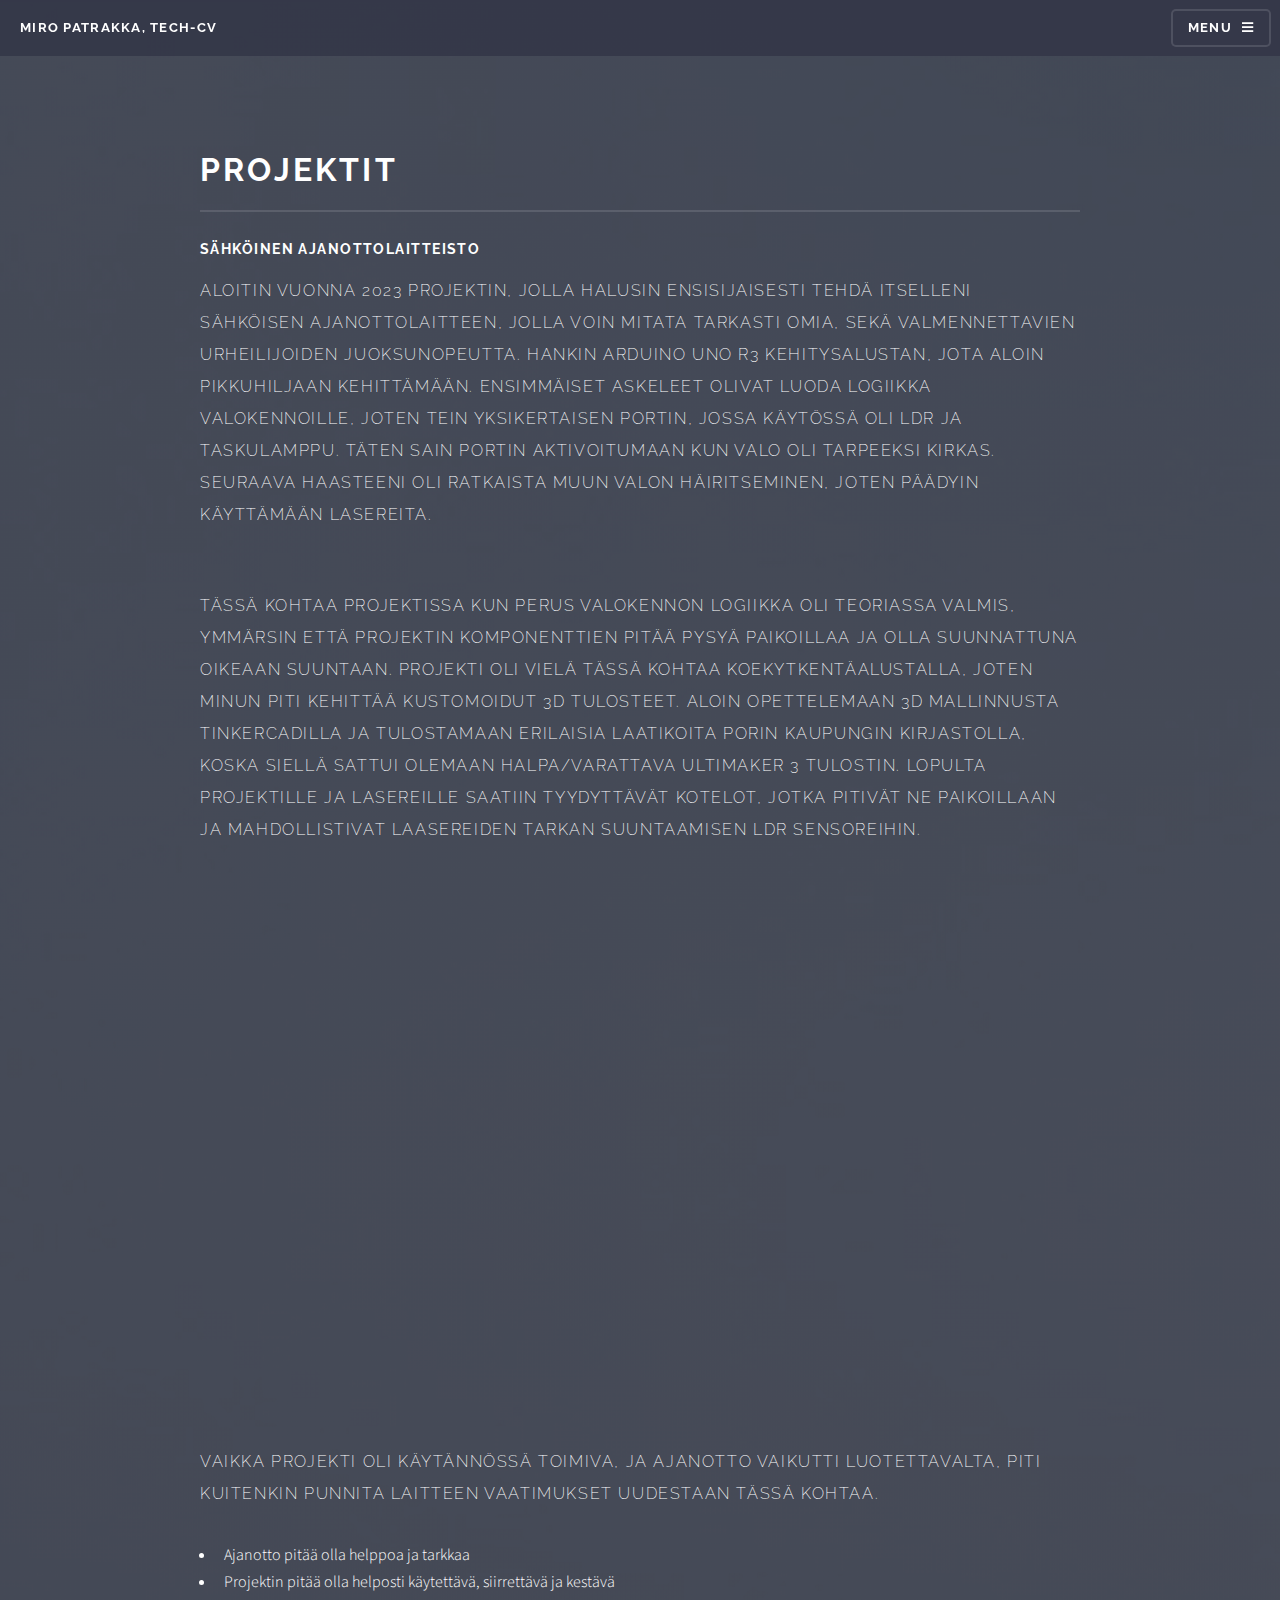
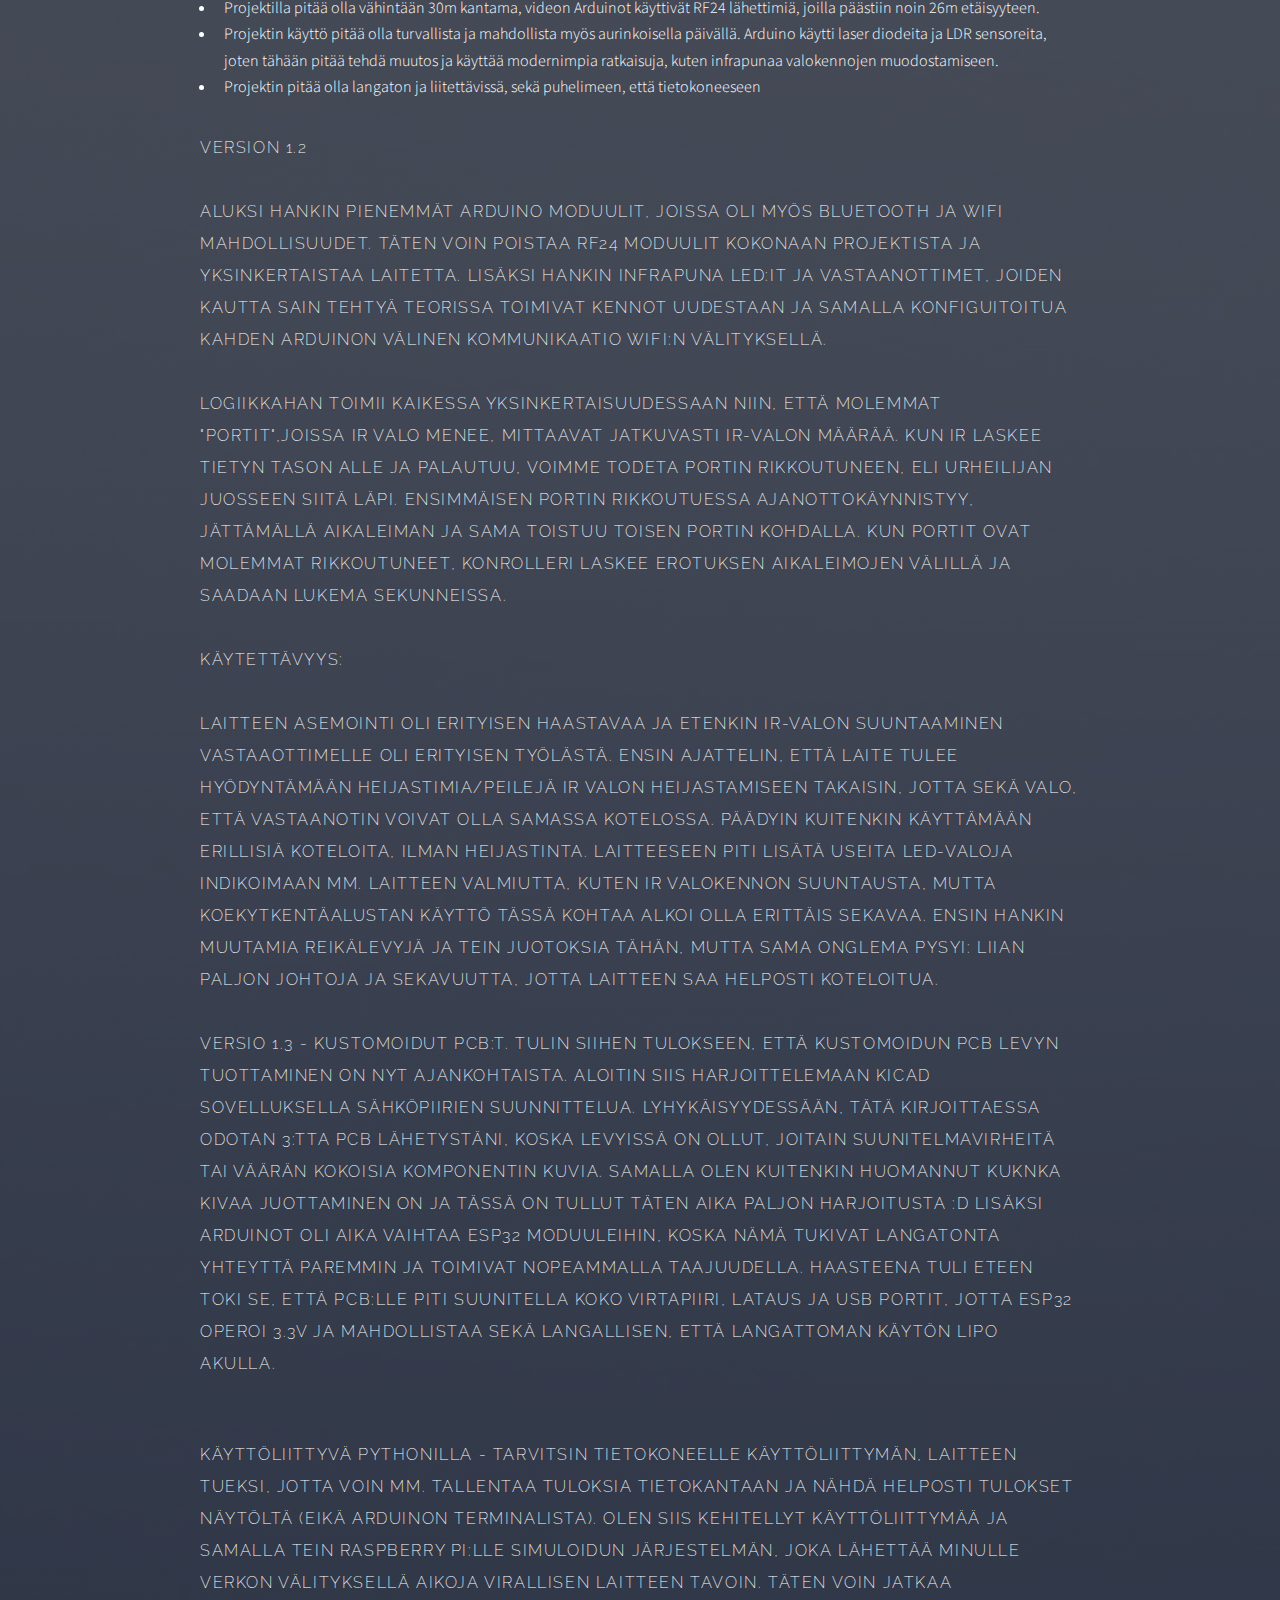
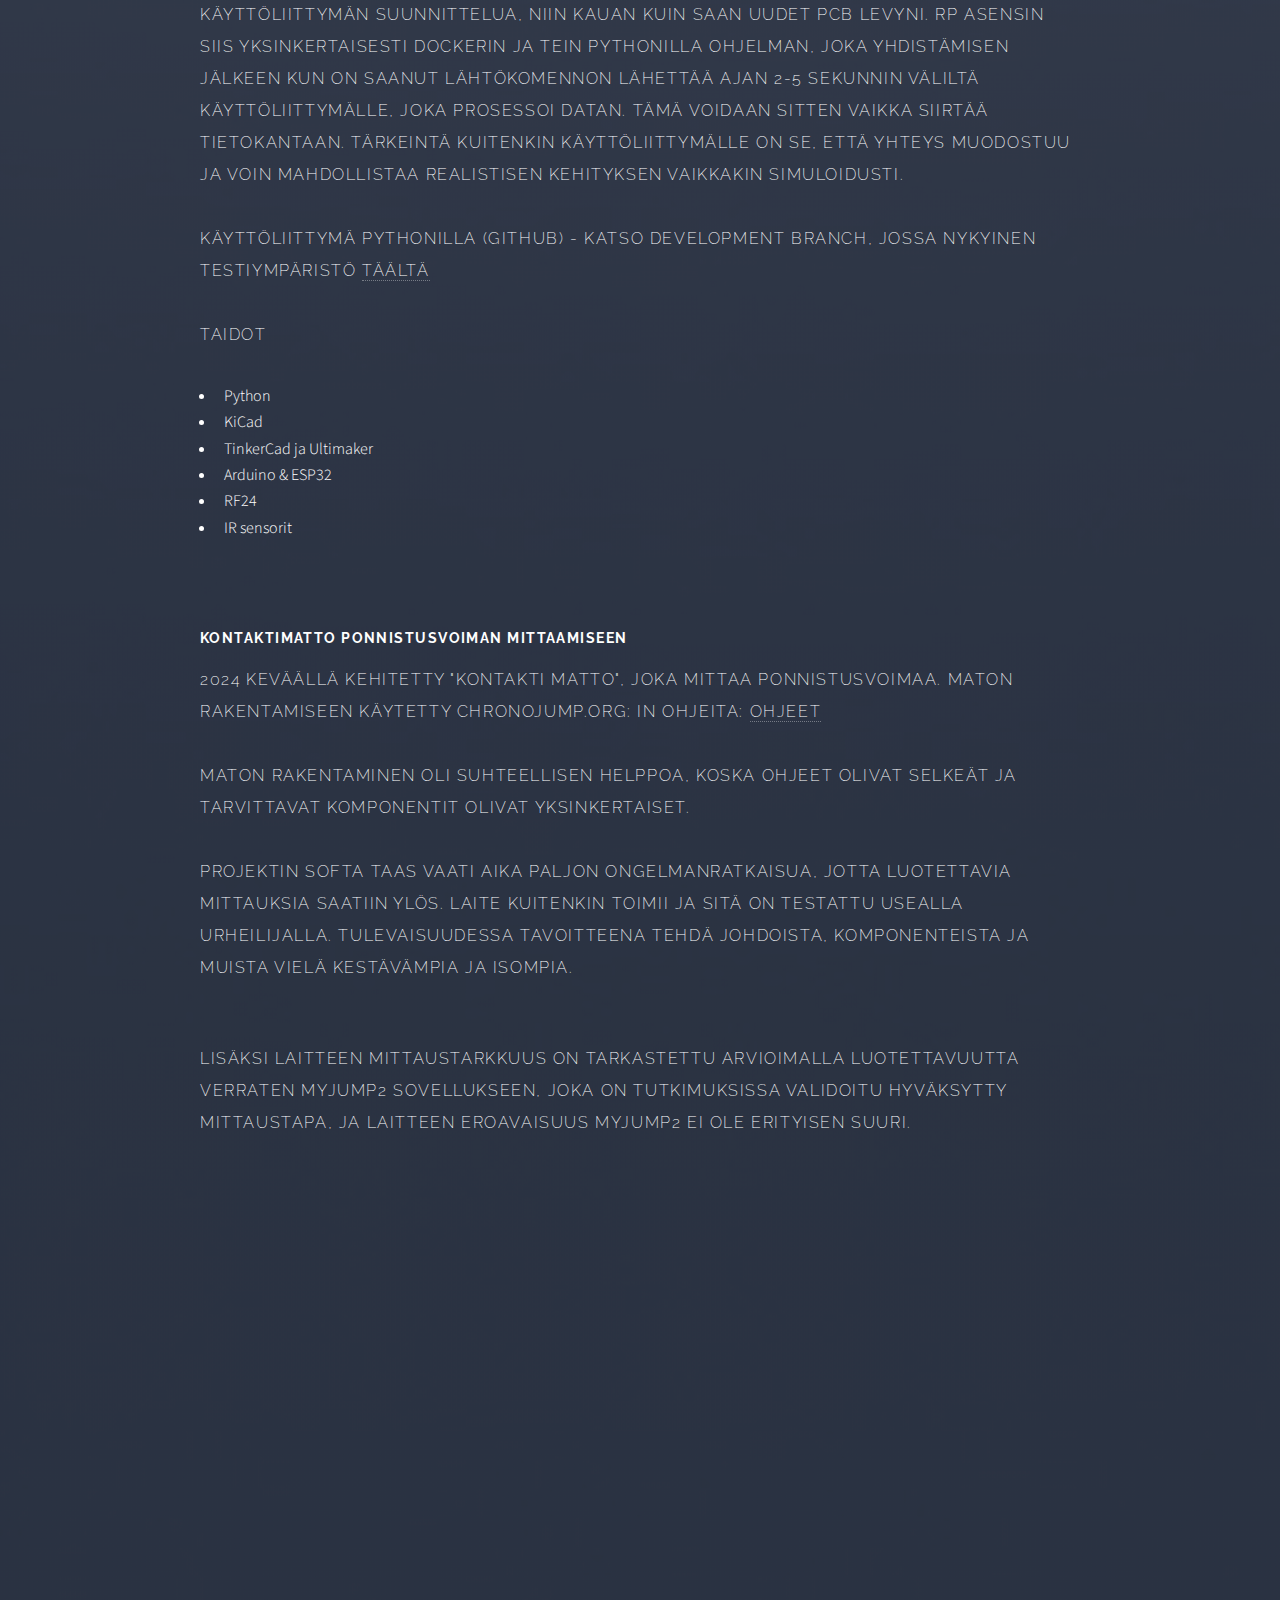
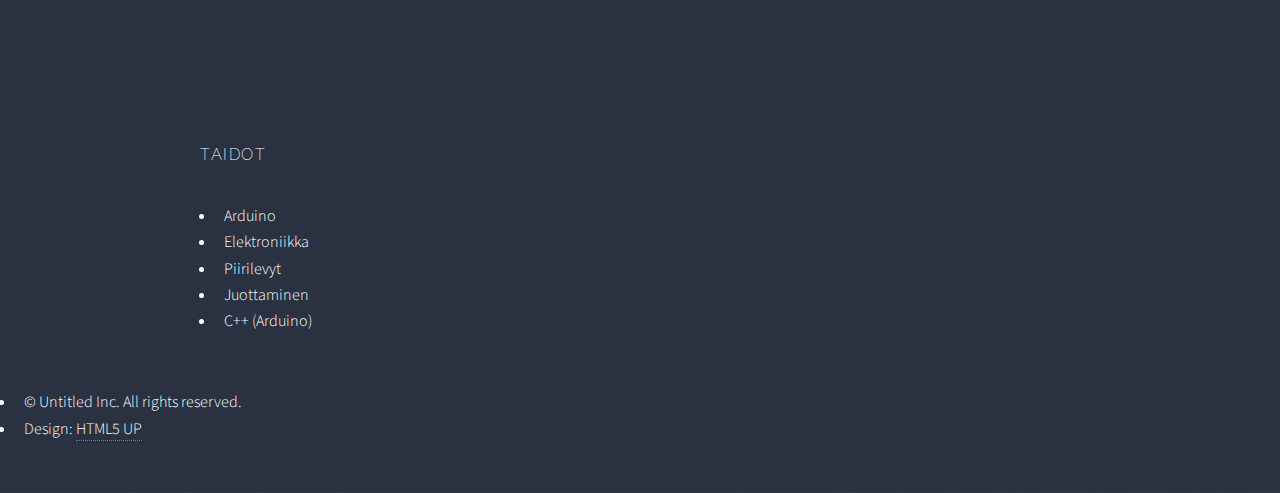
<file: projektit.html>
<!DOCTYPE HTML>
<!--
	Solid State by HTML5 UP
	html5up.net | @ajlkn
	Free for personal and commercial use under the CCA 3.0 license (html5up.net/license)
-->
<html>
	<head>
		<title>Miro Patrakka, Tech-CV</title>
		<meta charset="utf-8" />
		<meta name="viewport" content="width=device-width, initial-scale=1, user-scalable=no" />
		<link rel="stylesheet" href="assets/css/main.css" />
		<noscript><link rel="stylesheet" href="assets/css/noscript.css" /></noscript>
	</head>
	<!-- Google tag (gtag.js) -->
<script async src="https://www.googletagmanager.com/gtag/js?id=G-F5S5HH54QG"></script>
<script>
  window.dataLayer = window.dataLayer || [];
  function gtag(){dataLayer.push(arguments);}
  gtag('js', new Date());

  gtag('config', 'G-F5S5HH54QG');
</script>
	<body class="is-preload">

		<!-- Page Wrapper -->
			<div id="page-wrapper">

				<!-- Header -->
					<header id="header">
						<h1><a href="index.html">Miro Patrakka, Tech-CV</a></h1>
						<nav>
							<a href="#menu">Menu</a>
						</nav>
					</header>

				<!-- Menu -->
					<nav id="menu">
						<div class="inner">
							<h2>Menu</h2>
							<ul class="links">
								<li><a href="index.html">Yleistä</a></li>
								<li><a href="generic.html">Minusta</a></li>
								<li><a href="projektit.html">Projektit</a></li>
							</ul>
							<a href="#" class="close">Close</a>
						</div>
					</nav>

				<!-- Wrapper -->
					<section id="wrapper">
						<header>
							<div class="inner">
								<h2>Projektit</h2>

								
								<h3>Sähköinen ajanottolaitteisto</h3>
								<p>Aloitin vuonna 2023 projektin, jolla halusin ensisijaisesti tehdä itselleni sähköisen ajanottolaitteen, jolla voin mitata tarkasti omia, sekä valmennettavien urheilijoiden juoksunopeutta. Hankin Arduino Uno R3 kehitysalustan, jota aloin pikkuhiljaan kehittämään. Ensimmäiset askeleet olivat luoda logiikka valokennoille, joten tein yksikertaisen portin, jossa käytössä oli LDR ja taskulamppu. Täten sain portin aktivoitumaan kun valo oli tarpeeksi kirkas. Seuraava haasteeni oli ratkaista muun valon häiritseminen, joten päädyin käyttämään lasereita.  </p>
								<br>
								<p>Tässä kohtaa projektissa kun perus valokennon logiikka oli teoriassa valmis, ymmärsin että projektin komponenttien pitää pysyä paikoillaa ja olla suunnattuna oikeaan suuntaan. Projekti oli vielä tässä kohtaa koekytkentäalustalla, joten minun piti kehittää kustomoidut 3D tulosteet. Aloin opettelemaan 3D mallinnusta TinkerCadilla ja tulostamaan erilaisia laatikoita Porin Kaupungin kirjastolla, koska siellä sattui olemaan halpa/varattava Ultimaker 3 tulostin. Lopulta projektille ja lasereille saatiin tyydyttävät kotelot, jotka pitivät ne paikoillaan ja mahdollistivat laasereiden tarkan suuntaamisen LDR sensoreihin.</p>

								<iframe width="315" height="560" src="https://youtube.com/embed/9mIPz6pcmas?si=2eqfqXyANBqSZBsq" title="Ajanottolaitteisto" frameborder="0" allow="accelerometer; autoplay; clipboard-write; encrypted-media; gyroscope; picture-in-picture" allowfullscreen></iframe>

								<p>Vaikka projekti oli käytännössä toimiva, ja ajanotto vaikutti luotettavalta, piti kuitenkin punnita laitteen vaatimukset uudestaan tässä kohtaa.</p>
								<ul>
									<li>Ajanotto pitää olla helppoa ja tarkkaa</li>
									<li>Projektin pitää olla helposti käytettävä, siirrettävä ja kestävä</li>
									<li>Projektilla pitää olla vähintään 30m kantama, videon Arduinot käyttivät RF24 lähettimiä, joilla päästiin noin 26m etäisyyteen.</li>
									<li>Projektin käyttö pitää olla turvallista ja mahdollista myös aurinkoisella päivällä. Arduino käytti laser diodeita ja LDR sensoreita, joten tähään pitää tehdä muutos ja käyttää modernimpia ratkaisuja, kuten infrapunaa valokennojen muodostamiseen.</li>
									<li>Projektin pitää olla langaton ja liitettävissä, sekä puhelimeen, että tietokoneeseen</li>
								</ul>

								<p>Version 1.2</p>
								
								<p>Aluksi hankin pienemmät arduino moduulit, joissa oli myös bluetooth ja wifi mahdollisuudet. Täten voin poistaa RF24 moduulit kokonaan projektista ja yksinkertaistaa laitetta. Lisäksi hankin Infrapuna LED:it ja vastaanottimet, joiden kautta sain tehtyä teorissa toimivat kennot uudestaan ja samalla konfiguitoitua kahden Arduinon välinen kommunikaatio Wifi:n välityksellä.</p>
								<p>Logiikkahan toimii kaikessa yksinkertaisuudessaan niin, että molemmat "portit",joissa IR valo menee, mittaavat jatkuvasti IR-valon määrää. Kun IR laskee tietyn tason alle ja palautuu, voimme todeta portin rikkoutuneen, eli urheilijan juosseen siitä läpi. Ensimmäisen portin rikkoutuessa ajanottokäynnistyy, jättämällä aikaleiman ja sama toistuu toisen portin kohdalla. Kun portit ovat molemmat rikkoutuneet, konrolleri laskee erotuksen aikaleimojen välillä ja saadaan lukema sekunneissa.</p>
								<p>Käytettävyys:</p>
								<P>Laitteen asemointi oli erityisen haastavaa ja etenkin IR-valon suuntaaminen vastaaottimelle oli erityisen työlästä. Ensin ajattelin, että laite tulee hyödyntämään heijastimia/peilejä IR valon heijastamiseen takaisin, jotta sekä valo, että vastaanotin voivat olla samassa kotelossa. Päädyin kuitenkin käyttämään erillisiä koteloita, ilman heijastinta. Laitteeseen piti lisätä useita LED-valoja indikoimaan mm. laitteen valmiutta, kuten IR valokennon suuntausta, mutta koekytkentäalustan käyttö tässä kohtaa alkoi olla erittäis sekavaa. Ensin hankin muutamia reikälevyjä ja tein juotoksia tähän, mutta sama onglema pysyi: Liian paljon johtoja ja sekavuutta, jotta laitteen saa helposti koteloitua.</P>
								<p>Versio 1.3 - Kustomoidut PCB:t. Tulin siihen tulokseen, että kustomoidun PCB levyn tuottaminen on nyt ajankohtaista. Aloitin siis harjoittelemaan KiCad sovelluksella sähköpiirien suunnittelua. Lyhykäisyydessään, tätä kirjoittaessa odotan 3:tta PCB lähetystäni, koska levyissä on ollut, joitain suunitelmavirheitä tai väärän kokoisia komponentin kuvia. Samalla olen kuitenkin huomannut kuknka kivaa juottaminen on ja tässä on tullut täten aika paljon harjoitusta :D Lisäksi Arduinot oli aika vaihtaa ESP32 moduuleihin, koska nämä tukivat langatonta yhteyttä paremmin ja toimivat nopeammalla taajuudella. Haasteena tuli eteen toki se, että PCB:lle piti suunitella koko virtapiiri, lataus ja USB portit, jotta ESP32 operoi 3.3V ja mahdollistaa sekä langallisen, että langattoman käytön LiPo akulla.  </p>
								<br>
								<p>Käyttöliittyvä Pythonilla - Tarvitsin tietokoneelle käyttöliittymän, laitteen tueksi, jotta voin mm. tallentaa tuloksia tietokantaan ja nähdä helposti tulokset näytöltä (eikä Arduinon terminalista).
								Olen siis kehitellyt käyttöliittymää ja samalla tein Raspberry Pi:lle simuloidun järjestelmän, joka lähettää minulle verkon välityksellä aikoja virallisen laitteen tavoin. Täten voin jatkaa käyttöliittymän suunnittelua, niin kauan kuin saan uudet PCB levyni. RP asensin siis yksinkertaisesti Dockerin ja tein pythonilla ohjelman, joka yhdistämisen jälkeen kun on saanut lähtökomennon lähettää ajan 2-5 sekunnin väliltä käyttöliittymälle, joka prosessoi datan. Tämä voidaan sitten vaikka siirtää tietokantaan. Tärkeintä kuitenkin käyttöliittymälle on se, että yhteys muodostuu ja voin mahdollistaa realistisen kehityksen vaikkakin simuloidusti.
								<p>Käyttöliittymä Pythonilla (Github) -  Katso Development Branch, jossa nykyinen testiympäristö <a href="https://github.com/miropat/timing-system-app.git">täältä</a></p>
								</ul>
								</p>
								<p>Taidot</p>
								<ul>
									<li>Python</li>
									<li>KiCad</li>
									<li>TinkerCad ja Ultimaker</li>
									<li>Arduino & ESP32</li>
									<li>RF24</li>
									<li>IR sensorit</li>
								</ul>
							</p>
								<br>
								<br>


								<h3>Kontaktimatto ponnistusvoiman mittaamiseen</h3>
								<p>2024 keväällä kehitetty "kontakti matto", joka mittaa ponnistusvoimaa. Maton rakentamiseen käytetty ChronoJump.org: in ohjeita: <a href="https://chronojump.org/construction-contact-platform/">Ohjeet</a></p>
								<p>Maton rakentaminen oli suhteellisen helppoa, koska ohjeet olivat selkeät ja tarvittavat komponentit olivat yksinkertaiset. 
								<br>
								<p>Projektin softa taas vaati aika paljon ongelmanratkaisua, jotta luotettavia mittauksia saatiin ylös. Laite kuitenkin toimii ja sitä on testattu usealla urheilijalla. Tulevaisuudessa tavoitteena tehdä johdoista, komponenteista ja muista vielä kestävämpia ja isompia.</p>
								<br>
								<p>Lisäksi laitteen mittaustarkkuus on tarkastettu arvioimalla luotettavuutta verraten MyJump2 sovellukseen, joka on tutkimuksissa validoitu hyväksytty mittaustapa, ja laitteen eroavaisuus MyJump2 ei ole erityisen suuri.</p>
								<iframe width="315" height="560" src="https://youtube.com/embed/rfbTJp3Pmi0?si=g2GhRxglD9JzsDFu" title="Kontaktimatto" frameborder="0" allow="accelerometer; autoplay; clipboard-write; encrypted-media; gyroscope; picture-in-picture" allowfullscreen></iframe>
								<br>
								

					
								<p>Taidot</p>
								<ul>
									<li>Arduino</li>
									<li>Elektroniikka</li>
									<li>Piirilevyt</li>
									<li>Juottaminen</li>
									<li>C++ (Arduino)</li>
								</ul>
								</p>



							</div>
							<br>
						</header>


					</section>


							<ul class="copyright">
								<li>&copy; Untitled Inc. All rights reserved.</li><li>Design: <a href="http://html5up.net">HTML5 UP</a></li>
							</ul>
						</div>
					</section>

			</div>

		<!-- Scripts -->
			<script src="assets/js/jquery.min.js"></script>
			<script src="assets/js/jquery.scrollex.min.js"></script>
			<script src="assets/js/browser.min.js"></script>
			<script src="assets/js/breakpoints.min.js"></script>
			<script src="assets/js/util.js"></script>
			<script src="assets/js/main.js"></script>

	</body>
</html>
</file>
<file: assets/css/noscript.css>
/*
	Solid State by HTML5 UP
	html5up.net | @ajlkn
	Free for personal and commercial use under the CCA 3.0 license (html5up.net/license)
*/

/* Banner */

	body.is-preload #banner .logo {
		-moz-transform: none;
		-webkit-transform: none;
		-ms-transform: none;
		transform: none;
		opacity: 1;
	}

	body.is-preload #banner h2 {
		opacity: 1;
		-moz-transform: none;
		-webkit-transform: none;
		-ms-transform: none;
		transform: none;
		-moz-filter: none;
		-webkit-filter: none;
		-ms-filter: none;
		filter: none;
	}

	body.is-preload #banner p {
		opacity: 01;
		-moz-transform: none;
		-webkit-transform: none;
		-ms-transform: none;
		transform: none;
		-moz-filter: none;
		-webkit-filter: none;
		-ms-filter: none;
		filter: none;
	}
</file>
<file: assets/css/main.css>
@import url(fontawesome-all.min.css);
@import url("https://fonts.googleapis.com/css?family=Raleway:200,700|Source+Sans+Pro:300,600,300italic,600italic");

/*
	Solid State by HTML5 UP
	html5up.net | @ajlkn
	Free for personal and commercial use under the CCA 3.0 license (html5up.net/license)
*/

html, body, div, span, applet, object,
iframe, h1, h2, h3, h4, h5, h6, p, blockquote,
pre, a, abbr, acronym, address, big, cite,
code, del, dfn, em, img, ins, kbd, q, s, samp,
small, strike, strong, sub, sup, tt, var, b,
u, i, center, dl, dt, dd, ol, ul, li, fieldset,
form, label, legend, table, caption, tbody,
tfoot, thead, tr, th, td, article, aside,
canvas, details, embed, figure, figcaption,
footer, header, hgroup, menu, nav, output, ruby,
section, summary, time, mark, audio, video {
	margin: 0;
	padding: 0;
	border: 0;
	font-size: 100%;
	font: inherit;
	vertical-align: baseline;}

article, aside, details, figcaption, figure,
footer, header, hgroup, menu, nav, section {
	display: block;}

body {
	line-height: 1;
}

ol, ul {
	list-style: none;
}

blockquote, q {
	quotes: none;
}

	blockquote:before, blockquote:after, q:before, q:after {
		content: '';
		content: none;
	}

table {
	border-collapse: collapse;
	border-spacing: 0;
}

body {
	-webkit-text-size-adjust: none;
}

mark {
	background-color: transparent;
	color: inherit;
}

input::-moz-focus-inner {
	border: 0;
	padding: 0;
}

input, select, textarea {
	-moz-appearance: none;
	-webkit-appearance: none;
	-ms-appearance: none;
	appearance: none;
}

/* Basic */

	@-ms-viewport {
		width: device-width;
	}

	body {
		-ms-overflow-style: scrollbar;
	}

	@media screen and (max-width: 480px) {

		html, body {
			min-width: 320px;
		}

	}

	html {
		box-sizing: border-box;
	}

	*, *:before, *:after {
		box-sizing: inherit;
	}

	body {
		background-color: #2e3141;
		background-image: linear-gradient(to top, rgba(46, 49, 65, 0.8), rgba(46, 49, 65, 0.8)), url("../../images/bg.jpg");
		background-size: auto, cover;
		background-attachment: fixed, fixed;
		background-position: center, center;
	}

		body.is-preload *, body.is-preload *:before, body.is-preload *:after {
			-moz-animation: none !important;
			-webkit-animation: none !important;
			-ms-animation: none !important;
			animation: none !important;
			-moz-transition: none !important;
			-webkit-transition: none !important;
			-ms-transition: none !important;
			transition: none !important;
		}

/* Type */

	body, input, select, textarea {
		color: #ffffff;
		font-family: "Source Sans Pro", Helvetica, sans-serif;
		font-size: 16.5pt;
		font-weight: 300;
		line-height: 1.65;
	}

		@media screen and (max-width: 1680px) {

			body, input, select, textarea {
				font-size: 13pt;
			}

		}

		@media screen and (max-width: 1280px) {

			body, input, select, textarea {
				font-size: 12pt;
			}

		}

		@media screen and (max-width: 980px) {

			body, input, select, textarea {
				font-size: 12pt;
			}

		}

		@media screen and (max-width: 736px) {

			body, input, select, textarea {
				font-size: 12pt;
			}

		}

		@media screen and (max-width: 480px) {

			body, input, select, textarea {
				font-size: 12pt;
			}

		}

	a {
		-moz-transition: color 0.2s ease-in-out, border-bottom-color 0.2s ease-in-out;
		-webkit-transition: color 0.2s ease-in-out, border-bottom-color 0.2s ease-in-out;
		-ms-transition: color 0.2s ease-in-out, border-bottom-color 0.2s ease-in-out;
		transition: color 0.2s ease-in-out, border-bottom-color 0.2s ease-in-out;
		border-bottom: dotted 1px rgba(255, 255, 255, 0.35);
		color: #ffffff;
		text-decoration: none;
	}

		a:hover {
			border-bottom-color: transparent;
			color: #ffffff !important;
		}

		a.special:not(.button) {
			text-decoration: none;
			border-bottom: 0;
			display: block;
			font-family: Raleway, Helvetica, sans-serif;
			font-size: 0.8em;
			font-weight: 700;
			letter-spacing: 0.1em;
			margin: 0 0 2em 0;
			text-transform: uppercase;
		}

			a.special:not(.button):before {
				-moz-osx-font-smoothing: grayscale;
				-webkit-font-smoothing: antialiased;
				display: inline-block;
				font-style: normal;
				font-variant: normal;
				text-rendering: auto;
				line-height: 1;
				text-transform: none !important;
				font-family: 'Font Awesome 5 Free';
				font-weight: 900;
			}

			a.special:not(.button):before {
				-moz-transition: background-color 0.2s ease-in-out;
				-webkit-transition: background-color 0.2s ease-in-out;
				-ms-transition: background-color 0.2s ease-in-out;
				transition: background-color 0.2s ease-in-out;
				border-radius: 100%;
				border: solid 2px rgba(255, 255, 255, 0.125);
				content: '\f105';
				display: inline-block;
				font-size: 1.25em;
				height: 2em;
				line-height: 1.75em;
				margin-right: 0.85em;
				text-align: center;
				text-indent: 0.15em;
				vertical-align: middle;
				width: 2em;
			}

			a.special:not(.button):hover:before {
				background-color: rgba(255, 255, 255, 0.025);
			}

			a.special:not(.button):active:before {
				background-color: rgba(255, 255, 255, 0.075);
			}

	strong, b {
		color: #ffffff;
		font-weight: 600;
	}

	em, i {
		font-style: italic;
	}

	p {
		margin: 0 0 2em 0;
	}

	h1, h2, h3, h4, h5, h6 {
		color: #ffffff;
		font-family: Raleway, Helvetica, sans-serif;
		font-weight: 700;
		letter-spacing: 0.1em;
		margin: 0 0 1em 0;
		text-transform: uppercase;
	}

		h1 a, h2 a, h3 a, h4 a, h5 a, h6 a {
			color: inherit;
			text-decoration: none;
			border-bottom: 0;
		}

		h1 span, h2 span, h3 span, h4 span, h5 span, h6 span {
			font-weight: 200;
		}

		h1.major, h2.major, h3.major, h4.major, h5.major, h6.major {
			padding-bottom: 1em;
			border-bottom: solid 2px rgba(255, 255, 255, 0.125);
		}

	h2 {
		font-size: 1.2em;
	}

	h3 {
		font-size: 0.9em;
	}

	h4 {
		font-size: 0.7em;
	}

	h5 {
		font-size: 0.7em;
	}

	h6 {
		font-size: 0.7em;
	}

	@media screen and (max-width: 736px) {

		h2 {
			font-size: 1em;
		}

		h3 {
			font-size: 0.8em;
		}

	}

	sub {
		font-size: 0.8em;
		position: relative;
		top: 0.5em;
	}

	sup {
		font-size: 0.8em;
		position: relative;
		top: -0.5em;
	}

	blockquote {
		border-left: solid 4px rgba(255, 255, 255, 0.125);
		font-style: italic;
		margin: 0 0 2em 0;
		padding: 0.5em 0 0.5em 2em;
	}

	code {
		background: rgba(255, 255, 255, 0.025);
		border-radius: 5px;
		border: solid 2px rgba(255, 255, 255, 0.125);
		font-family: "Courier New", monospace;
		font-size: 0.9em;
		margin: 0 0.25em;
		padding: 0.25em 0.65em;
	}

	pre {
		-webkit-overflow-scrolling: touch;
		font-family: "Courier New", monospace;
		font-size: 0.9em;
		margin: 0 0 2em 0;
	}

		pre code {
			display: block;
			line-height: 1.75em;
			padding: 1em 1.5em;
			overflow-x: auto;
		}

	hr {
		border: 0;
		border-bottom: solid 2px rgba(255, 255, 255, 0.125);
		margin: 2.5em 0;
	}

		hr.major {
			margin: 4em 0;
		}

	.align-left {
		text-align: left;
	}

	.align-center {
		text-align: center;
	}

	.align-right {
		text-align: right;
	}

/* Row */

	.row {
		display: flex;
		flex-wrap: wrap;
		box-sizing: border-box;
		align-items: stretch;
	}

		.row > * {
			box-sizing: border-box;
		}

		.row.gtr-uniform > * > :last-child {
			margin-bottom: 0;
		}

		.row.aln-left {
			justify-content: flex-start;
		}

		.row.aln-center {
			justify-content: center;
		}

		.row.aln-right {
			justify-content: flex-end;
		}

		.row.aln-top {
			align-items: flex-start;
		}

		.row.aln-middle {
			align-items: center;
		}

		.row.aln-bottom {
			align-items: flex-end;
		}

		.row > .imp {
			order: -1;
		}

		.row > .col-1 {
			width: 8.33333%;
		}

		.row > .off-1 {
			margin-left: 8.33333%;
		}

		.row > .col-2 {
			width: 16.66667%;
		}

		.row > .off-2 {
			margin-left: 16.66667%;
		}

		.row > .col-3 {
			width: 25%;
		}

		.row > .off-3 {
			margin-left: 25%;
		}

		.row > .col-4 {
			width: 33.33333%;
		}

		.row > .off-4 {
			margin-left: 33.33333%;
		}

		.row > .col-5 {
			width: 41.66667%;
		}

		.row > .off-5 {
			margin-left: 41.66667%;
		}

		.row > .col-6 {
			width: 50%;
		}

		.row > .off-6 {
			margin-left: 50%;
		}

		.row > .col-7 {
			width: 58.33333%;
		}

		.row > .off-7 {
			margin-left: 58.33333%;
		}

		.row > .col-8 {
			width: 66.66667%;
		}

		.row > .off-8 {
			margin-left: 66.66667%;
		}

		.row > .col-9 {
			width: 75%;
		}

		.row > .off-9 {
			margin-left: 75%;
		}

		.row > .col-10 {
			width: 83.33333%;
		}

		.row > .off-10 {
			margin-left: 83.33333%;
		}

		.row > .col-11 {
			width: 91.66667%;
		}

		.row > .off-11 {
			margin-left: 91.66667%;
		}

		.row > .col-12 {
			width: 100%;
		}

		.row > .off-12 {
			margin-left: 100%;
		}

		.row.gtr-0 {
			margin-top: 0;
			margin-left: 0em;
		}

			.row.gtr-0 > * {
				padding: 0 0 0 0em;
			}

			.row.gtr-0.gtr-uniform {
				margin-top: 0em;
			}

				.row.gtr-0.gtr-uniform > * {
					padding-top: 0em;
				}

		.row.gtr-25 {
			margin-top: 0;
			margin-left: -0.4375em;
		}

			.row.gtr-25 > * {
				padding: 0 0 0 0.4375em;
			}

			.row.gtr-25.gtr-uniform {
				margin-top: -0.4375em;
			}

				.row.gtr-25.gtr-uniform > * {
					padding-top: 0.4375em;
				}

		.row.gtr-50 {
			margin-top: 0;
			margin-left: -0.875em;
		}

			.row.gtr-50 > * {
				padding: 0 0 0 0.875em;
			}

			.row.gtr-50.gtr-uniform {
				margin-top: -0.875em;
			}

				.row.gtr-50.gtr-uniform > * {
					padding-top: 0.875em;
				}

		.row {
			margin-top: 0;
			margin-left: -1.75em;
		}

			.row > * {
				padding: 0 0 0 1.75em;
			}

			.row.gtr-uniform {
				margin-top: -1.75em;
			}

				.row.gtr-uniform > * {
					padding-top: 1.75em;
				}

		.row.gtr-150 {
			margin-top: 0;
			margin-left: -2.625em;
		}

			.row.gtr-150 > * {
				padding: 0 0 0 2.625em;
			}

			.row.gtr-150.gtr-uniform {
				margin-top: -2.625em;
			}

				.row.gtr-150.gtr-uniform > * {
					padding-top: 2.625em;
				}

		.row.gtr-200 {
			margin-top: 0;
			margin-left: -3.5em;
		}

			.row.gtr-200 > * {
				padding: 0 0 0 3.5em;
			}

			.row.gtr-200.gtr-uniform {
				margin-top: -3.5em;
			}

				.row.gtr-200.gtr-uniform > * {
					padding-top: 3.5em;
				}

		@media screen and (max-width: 1680px) {

			.row {
				display: flex;
				flex-wrap: wrap;
				box-sizing: border-box;
				align-items: stretch;
			}

				.row > * {
					box-sizing: border-box;
				}

				.row.gtr-uniform > * > :last-child {
					margin-bottom: 0;
				}

				.row.aln-left {
					justify-content: flex-start;
				}

				.row.aln-center {
					justify-content: center;
				}

				.row.aln-right {
					justify-content: flex-end;
				}

				.row.aln-top {
					align-items: flex-start;
				}

				.row.aln-middle {
					align-items: center;
				}

				.row.aln-bottom {
					align-items: flex-end;
				}

				.row > .imp-xlarge {
					order: -1;
				}

				.row > .col-1-xlarge {
					width: 8.33333%;
				}

				.row > .off-1-xlarge {
					margin-left: 8.33333%;
				}

				.row > .col-2-xlarge {
					width: 16.66667%;
				}

				.row > .off-2-xlarge {
					margin-left: 16.66667%;
				}

				.row > .col-3-xlarge {
					width: 25%;
				}

				.row > .off-3-xlarge {
					margin-left: 25%;
				}

				.row > .col-4-xlarge {
					width: 33.33333%;
				}

				.row > .off-4-xlarge {
					margin-left: 33.33333%;
				}

				.row > .col-5-xlarge {
					width: 41.66667%;
				}

				.row > .off-5-xlarge {
					margin-left: 41.66667%;
				}

				.row > .col-6-xlarge {
					width: 50%;
				}

				.row > .off-6-xlarge {
					margin-left: 50%;
				}

				.row > .col-7-xlarge {
					width: 58.33333%;
				}

				.row > .off-7-xlarge {
					margin-left: 58.33333%;
				}

				.row > .col-8-xlarge {
					width: 66.66667%;
				}

				.row > .off-8-xlarge {
					margin-left: 66.66667%;
				}

				.row > .col-9-xlarge {
					width: 75%;
				}

				.row > .off-9-xlarge {
					margin-left: 75%;
				}

				.row > .col-10-xlarge {
					width: 83.33333%;
				}

				.row > .off-10-xlarge {
					margin-left: 83.33333%;
				}

				.row > .col-11-xlarge {
					width: 91.66667%;
				}

				.row > .off-11-xlarge {
					margin-left: 91.66667%;
				}

				.row > .col-12-xlarge {
					width: 100%;
				}

				.row > .off-12-xlarge {
					margin-left: 100%;
				}

				.row.gtr-0 {
					margin-top: 0;
					margin-left: 0em;
				}

					.row.gtr-0 > * {
						padding: 0 0 0 0em;
					}

					.row.gtr-0.gtr-uniform {
						margin-top: 0em;
					}

						.row.gtr-0.gtr-uniform > * {
							padding-top: 0em;
						}

				.row.gtr-25 {
					margin-top: 0;
					margin-left: -0.4375em;
				}

					.row.gtr-25 > * {
						padding: 0 0 0 0.4375em;
					}

					.row.gtr-25.gtr-uniform {
						margin-top: -0.4375em;
					}

						.row.gtr-25.gtr-uniform > * {
							padding-top: 0.4375em;
						}

				.row.gtr-50 {
					margin-top: 0;
					margin-left: -0.875em;
				}

					.row.gtr-50 > * {
						padding: 0 0 0 0.875em;
					}

					.row.gtr-50.gtr-uniform {
						margin-top: -0.875em;
					}

						.row.gtr-50.gtr-uniform > * {
							padding-top: 0.875em;
						}

				.row {
					margin-top: 0;
					margin-left: -1.75em;
				}

					.row > * {
						padding: 0 0 0 1.75em;
					}

					.row.gtr-uniform {
						margin-top: -1.75em;
					}

						.row.gtr-uniform > * {
							padding-top: 1.75em;
						}

				.row.gtr-150 {
					margin-top: 0;
					margin-left: -2.625em;
				}

					.row.gtr-150 > * {
						padding: 0 0 0 2.625em;
					}

					.row.gtr-150.gtr-uniform {
						margin-top: -2.625em;
					}

						.row.gtr-150.gtr-uniform > * {
							padding-top: 2.625em;
						}

				.row.gtr-200 {
					margin-top: 0;
					margin-left: -3.5em;
				}

					.row.gtr-200 > * {
						padding: 0 0 0 3.5em;
					}

					.row.gtr-200.gtr-uniform {
						margin-top: -3.5em;
					}

						.row.gtr-200.gtr-uniform > * {
							padding-top: 3.5em;
						}

		}

		@media screen and (max-width: 1280px) {

			.row {
				display: flex;
				flex-wrap: wrap;
				box-sizing: border-box;
				align-items: stretch;
			}

				.row > * {
					box-sizing: border-box;
				}

				.row.gtr-uniform > * > :last-child {
					margin-bottom: 0;
				}

				.row.aln-left {
					justify-content: flex-start;
				}

				.row.aln-center {
					justify-content: center;
				}

				.row.aln-right {
					justify-content: flex-end;
				}

				.row.aln-top {
					align-items: flex-start;
				}

				.row.aln-middle {
					align-items: center;
				}

				.row.aln-bottom {
					align-items: flex-end;
				}

				.row > .imp-large {
					order: -1;
				}

				.row > .col-1-large {
					width: 8.33333%;
				}

				.row > .off-1-large {
					margin-left: 8.33333%;
				}

				.row > .col-2-large {
					width: 16.66667%;
				}

				.row > .off-2-large {
					margin-left: 16.66667%;
				}

				.row > .col-3-large {
					width: 25%;
				}

				.row > .off-3-large {
					margin-left: 25%;
				}

				.row > .col-4-large {
					width: 33.33333%;
				}

				.row > .off-4-large {
					margin-left: 33.33333%;
				}

				.row > .col-5-large {
					width: 41.66667%;
				}

				.row > .off-5-large {
					margin-left: 41.66667%;
				}

				.row > .col-6-large {
					width: 50%;
				}

				.row > .off-6-large {
					margin-left: 50%;
				}

				.row > .col-7-large {
					width: 58.33333%;
				}

				.row > .off-7-large {
					margin-left: 58.33333%;
				}

				.row > .col-8-large {
					width: 66.66667%;
				}

				.row > .off-8-large {
					margin-left: 66.66667%;
				}

				.row > .col-9-large {
					width: 75%;
				}

				.row > .off-9-large {
					margin-left: 75%;
				}

				.row > .col-10-large {
					width: 83.33333%;
				}

				.row > .off-10-large {
					margin-left: 83.33333%;
				}

				.row > .col-11-large {
					width: 91.66667%;
				}

				.row > .off-11-large {
					margin-left: 91.66667%;
				}

				.row > .col-12-large {
					width: 100%;
				}

				.row > .off-12-large {
					margin-left: 100%;
				}

				.row.gtr-0 {
					margin-top: 0;
					margin-left: 0em;
				}

					.row.gtr-0 > * {
						padding: 0 0 0 0em;
					}

					.row.gtr-0.gtr-uniform {
						margin-top: 0em;
					}

						.row.gtr-0.gtr-uniform > * {
							padding-top: 0em;
						}

				.row.gtr-25 {
					margin-top: 0;
					margin-left: -0.4375em;
				}

					.row.gtr-25 > * {
						padding: 0 0 0 0.4375em;
					}

					.row.gtr-25.gtr-uniform {
						margin-top: -0.4375em;
					}

						.row.gtr-25.gtr-uniform > * {
							padding-top: 0.4375em;
						}

				.row.gtr-50 {
					margin-top: 0;
					margin-left: -0.875em;
				}

					.row.gtr-50 > * {
						padding: 0 0 0 0.875em;
					}

					.row.gtr-50.gtr-uniform {
						margin-top: -0.875em;
					}

						.row.gtr-50.gtr-uniform > * {
							padding-top: 0.875em;
						}

				.row {
					margin-top: 0;
					margin-left: -1.75em;
				}

					.row > * {
						padding: 0 0 0 1.75em;
					}

					.row.gtr-uniform {
						margin-top: -1.75em;
					}

						.row.gtr-uniform > * {
							padding-top: 1.75em;
						}

				.row.gtr-150 {
					margin-top: 0;
					margin-left: -2.625em;
				}

					.row.gtr-150 > * {
						padding: 0 0 0 2.625em;
					}

					.row.gtr-150.gtr-uniform {
						margin-top: -2.625em;
					}

						.row.gtr-150.gtr-uniform > * {
							padding-top: 2.625em;
						}

				.row.gtr-200 {
					margin-top: 0;
					margin-left: -3.5em;
				}

					.row.gtr-200 > * {
						padding: 0 0 0 3.5em;
					}

					.row.gtr-200.gtr-uniform {
						margin-top: -3.5em;
					}

						.row.gtr-200.gtr-uniform > * {
							padding-top: 3.5em;
						}

		}

		@media screen and (max-width: 980px) {

			.row {
				display: flex;
				flex-wrap: wrap;
				box-sizing: border-box;
				align-items: stretch;
			}

				.row > * {
					box-sizing: border-box;
				}

				.row.gtr-uniform > * > :last-child {
					margin-bottom: 0;
				}

				.row.aln-left {
					justify-content: flex-start;
				}

				.row.aln-center {
					justify-content: center;
				}

				.row.aln-right {
					justify-content: flex-end;
				}

				.row.aln-top {
					align-items: flex-start;
				}

				.row.aln-middle {
					align-items: center;
				}

				.row.aln-bottom {
					align-items: flex-end;
				}

				.row > .imp-medium {
					order: -1;
				}

				.row > .col-1-medium {
					width: 8.33333%;
				}

				.row > .off-1-medium {
					margin-left: 8.33333%;
				}

				.row > .col-2-medium {
					width: 16.66667%;
				}

				.row > .off-2-medium {
					margin-left: 16.66667%;
				}

				.row > .col-3-medium {
					width: 25%;
				}

				.row > .off-3-medium {
					margin-left: 25%;
				}

				.row > .col-4-medium {
					width: 33.33333%;
				}

				.row > .off-4-medium {
					margin-left: 33.33333%;
				}

				.row > .col-5-medium {
					width: 41.66667%;
				}

				.row > .off-5-medium {
					margin-left: 41.66667%;
				}

				.row > .col-6-medium {
					width: 50%;
				}

				.row > .off-6-medium {
					margin-left: 50%;
				}

				.row > .col-7-medium {
					width: 58.33333%;
				}

				.row > .off-7-medium {
					margin-left: 58.33333%;
				}

				.row > .col-8-medium {
					width: 66.66667%;
				}

				.row > .off-8-medium {
					margin-left: 66.66667%;
				}

				.row > .col-9-medium {
					width: 75%;
				}

				.row > .off-9-medium {
					margin-left: 75%;
				}

				.row > .col-10-medium {
					width: 83.33333%;
				}

				.row > .off-10-medium {
					margin-left: 83.33333%;
				}

				.row > .col-11-medium {
					width: 91.66667%;
				}

				.row > .off-11-medium {
					margin-left: 91.66667%;
				}

				.row > .col-12-medium {
					width: 100%;
				}

				.row > .off-12-medium {
					margin-left: 100%;
				}

				.row.gtr-0 {
					margin-top: 0;
					margin-left: 0em;
				}

					.row.gtr-0 > * {
						padding: 0 0 0 0em;
					}

					.row.gtr-0.gtr-uniform {
						margin-top: 0em;
					}

						.row.gtr-0.gtr-uniform > * {
							padding-top: 0em;
						}

				.row.gtr-25 {
					margin-top: 0;
					margin-left: -0.4375em;
				}

					.row.gtr-25 > * {
						padding: 0 0 0 0.4375em;
					}

					.row.gtr-25.gtr-uniform {
						margin-top: -0.4375em;
					}

						.row.gtr-25.gtr-uniform > * {
							padding-top: 0.4375em;
						}

				.row.gtr-50 {
					margin-top: 0;
					margin-left: -0.875em;
				}

					.row.gtr-50 > * {
						padding: 0 0 0 0.875em;
					}

					.row.gtr-50.gtr-uniform {
						margin-top: -0.875em;
					}

						.row.gtr-50.gtr-uniform > * {
							padding-top: 0.875em;
						}

				.row {
					margin-top: 0;
					margin-left: -1.75em;
				}

					.row > * {
						padding: 0 0 0 1.75em;
					}

					.row.gtr-uniform {
						margin-top: -1.75em;
					}

						.row.gtr-uniform > * {
							padding-top: 1.75em;
						}

				.row.gtr-150 {
					margin-top: 0;
					margin-left: -2.625em;
				}

					.row.gtr-150 > * {
						padding: 0 0 0 2.625em;
					}

					.row.gtr-150.gtr-uniform {
						margin-top: -2.625em;
					}

						.row.gtr-150.gtr-uniform > * {
							padding-top: 2.625em;
						}

				.row.gtr-200 {
					margin-top: 0;
					margin-left: -3.5em;
				}

					.row.gtr-200 > * {
						padding: 0 0 0 3.5em;
					}

					.row.gtr-200.gtr-uniform {
						margin-top: -3.5em;
					}

						.row.gtr-200.gtr-uniform > * {
							padding-top: 3.5em;
						}

		}

		@media screen and (max-width: 736px) {

			.row {
				display: flex;
				flex-wrap: wrap;
				box-sizing: border-box;
				align-items: stretch;
			}

				.row > * {
					box-sizing: border-box;
				}

				.row.gtr-uniform > * > :last-child {
					margin-bottom: 0;
				}

				.row.aln-left {
					justify-content: flex-start;
				}

				.row.aln-center {
					justify-content: center;
				}

				.row.aln-right {
					justify-content: flex-end;
				}

				.row.aln-top {
					align-items: flex-start;
				}

				.row.aln-middle {
					align-items: center;
				}

				.row.aln-bottom {
					align-items: flex-end;
				}

				.row > .imp-small {
					order: -1;
				}

				.row > .col-1-small {
					width: 8.33333%;
				}

				.row > .off-1-small {
					margin-left: 8.33333%;
				}

				.row > .col-2-small {
					width: 16.66667%;
				}

				.row > .off-2-small {
					margin-left: 16.66667%;
				}

				.row > .col-3-small {
					width: 25%;
				}

				.row > .off-3-small {
					margin-left: 25%;
				}

				.row > .col-4-small {
					width: 33.33333%;
				}

				.row > .off-4-small {
					margin-left: 33.33333%;
				}

				.row > .col-5-small {
					width: 41.66667%;
				}

				.row > .off-5-small {
					margin-left: 41.66667%;
				}

				.row > .col-6-small {
					width: 50%;
				}

				.row > .off-6-small {
					margin-left: 50%;
				}

				.row > .col-7-small {
					width: 58.33333%;
				}

				.row > .off-7-small {
					margin-left: 58.33333%;
				}

				.row > .col-8-small {
					width: 66.66667%;
				}

				.row > .off-8-small {
					margin-left: 66.66667%;
				}

				.row > .col-9-small {
					width: 75%;
				}

				.row > .off-9-small {
					margin-left: 75%;
				}

				.row > .col-10-small {
					width: 83.33333%;
				}

				.row > .off-10-small {
					margin-left: 83.33333%;
				}

				.row > .col-11-small {
					width: 91.66667%;
				}

				.row > .off-11-small {
					margin-left: 91.66667%;
				}

				.row > .col-12-small {
					width: 100%;
				}

				.row > .off-12-small {
					margin-left: 100%;
				}

				.row.gtr-0 {
					margin-top: 0;
					margin-left: 0em;
				}

					.row.gtr-0 > * {
						padding: 0 0 0 0em;
					}

					.row.gtr-0.gtr-uniform {
						margin-top: 0em;
					}

						.row.gtr-0.gtr-uniform > * {
							padding-top: 0em;
						}

				.row.gtr-25 {
					margin-top: 0;
					margin-left: -0.3125em;
				}

					.row.gtr-25 > * {
						padding: 0 0 0 0.3125em;
					}

					.row.gtr-25.gtr-uniform {
						margin-top: -0.3125em;
					}

						.row.gtr-25.gtr-uniform > * {
							padding-top: 0.3125em;
						}

				.row.gtr-50 {
					margin-top: 0;
					margin-left: -0.625em;
				}

					.row.gtr-50 > * {
						padding: 0 0 0 0.625em;
					}

					.row.gtr-50.gtr-uniform {
						margin-top: -0.625em;
					}

						.row.gtr-50.gtr-uniform > * {
							padding-top: 0.625em;
						}

				.row {
					margin-top: 0;
					margin-left: -1.25em;
				}

					.row > * {
						padding: 0 0 0 1.25em;
					}

					.row.gtr-uniform {
						margin-top: -1.25em;
					}

						.row.gtr-uniform > * {
							padding-top: 1.25em;
						}

				.row.gtr-150 {
					margin-top: 0;
					margin-left: -1.875em;
				}

					.row.gtr-150 > * {
						padding: 0 0 0 1.875em;
					}

					.row.gtr-150.gtr-uniform {
						margin-top: -1.875em;
					}

						.row.gtr-150.gtr-uniform > * {
							padding-top: 1.875em;
						}

				.row.gtr-200 {
					margin-top: 0;
					margin-left: -2.5em;
				}

					.row.gtr-200 > * {
						padding: 0 0 0 2.5em;
					}

					.row.gtr-200.gtr-uniform {
						margin-top: -2.5em;
					}

						.row.gtr-200.gtr-uniform > * {
							padding-top: 2.5em;
						}

		}

		@media screen and (max-width: 480px) {

			.row {
				display: flex;
				flex-wrap: wrap;
				box-sizing: border-box;
				align-items: stretch;
			}

				.row > * {
					box-sizing: border-box;
				}

				.row.gtr-uniform > * > :last-child {
					margin-bottom: 0;
				}

				.row.aln-left {
					justify-content: flex-start;
				}

				.row.aln-center {
					justify-content: center;
				}

				.row.aln-right {
					justify-content: flex-end;
				}

				.row.aln-top {
					align-items: flex-start;
				}

				.row.aln-middle {
					align-items: center;
				}

				.row.aln-bottom {
					align-items: flex-end;
				}

				.row > .imp-xsmall {
					order: -1;
				}

				.row > .col-1-xsmall {
					width: 8.33333%;
				}

				.row > .off-1-xsmall {
					margin-left: 8.33333%;
				}

				.row > .col-2-xsmall {
					width: 16.66667%;
				}

				.row > .off-2-xsmall {
					margin-left: 16.66667%;
				}

				.row > .col-3-xsmall {
					width: 25%;
				}

				.row > .off-3-xsmall {
					margin-left: 25%;
				}

				.row > .col-4-xsmall {
					width: 33.33333%;
				}

				.row > .off-4-xsmall {
					margin-left: 33.33333%;
				}

				.row > .col-5-xsmall {
					width: 41.66667%;
				}

				.row > .off-5-xsmall {
					margin-left: 41.66667%;
				}

				.row > .col-6-xsmall {
					width: 50%;
				}

				.row > .off-6-xsmall {
					margin-left: 50%;
				}

				.row > .col-7-xsmall {
					width: 58.33333%;
				}

				.row > .off-7-xsmall {
					margin-left: 58.33333%;
				}

				.row > .col-8-xsmall {
					width: 66.66667%;
				}

				.row > .off-8-xsmall {
					margin-left: 66.66667%;
				}

				.row > .col-9-xsmall {
					width: 75%;
				}

				.row > .off-9-xsmall {
					margin-left: 75%;
				}

				.row > .col-10-xsmall {
					width: 83.33333%;
				}

				.row > .off-10-xsmall {
					margin-left: 83.33333%;
				}

				.row > .col-11-xsmall {
					width: 91.66667%;
				}

				.row > .off-11-xsmall {
					margin-left: 91.66667%;
				}

				.row > .col-12-xsmall {
					width: 100%;
				}

				.row > .off-12-xsmall {
					margin-left: 100%;
				}

				.row.gtr-0 {
					margin-top: 0;
					margin-left: 0em;
				}

					.row.gtr-0 > * {
						padding: 0 0 0 0em;
					}

					.row.gtr-0.gtr-uniform {
						margin-top: 0em;
					}

						.row.gtr-0.gtr-uniform > * {
							padding-top: 0em;
						}

				.row.gtr-25 {
					margin-top: 0;
					margin-left: -0.3125em;
				}

					.row.gtr-25 > * {
						padding: 0 0 0 0.3125em;
					}

					.row.gtr-25.gtr-uniform {
						margin-top: -0.3125em;
					}

						.row.gtr-25.gtr-uniform > * {
							padding-top: 0.3125em;
						}

				.row.gtr-50 {
					margin-top: 0;
					margin-left: -0.625em;
				}

					.row.gtr-50 > * {
						padding: 0 0 0 0.625em;
					}

					.row.gtr-50.gtr-uniform {
						margin-top: -0.625em;
					}

						.row.gtr-50.gtr-uniform > * {
							padding-top: 0.625em;
						}

				.row {
					margin-top: 0;
					margin-left: -1.25em;
				}

					.row > * {
						padding: 0 0 0 1.25em;
					}

					.row.gtr-uniform {
						margin-top: -1.25em;
					}

						.row.gtr-uniform > * {
							padding-top: 1.25em;
						}

				.row.gtr-150 {
					margin-top: 0;
					margin-left: -1.875em;
				}

					.row.gtr-150 > * {
						padding: 0 0 0 1.875em;
					}

					.row.gtr-150.gtr-uniform {
						margin-top: -1.875em;
					}

						.row.gtr-150.gtr-uniform > * {
							padding-top: 1.875em;
						}

				.row.gtr-200 {
					margin-top: 0;
					margin-left: -2.5em;
				}

					.row.gtr-200 > * {
						padding: 0 0 0 2.5em;
					}

					.row.gtr-200.gtr-uniform {
						margin-top: -2.5em;
					}

						.row.gtr-200.gtr-uniform > * {
							padding-top: 2.5em;
						}

		}

		@media screen and (max-width: 360px) {

			.row {
				display: flex;
				flex-wrap: wrap;
				box-sizing: border-box;
				align-items: stretch;
			}

				.row > * {
					box-sizing: border-box;
				}

				.row.gtr-uniform > * > :last-child {
					margin-bottom: 0;
				}

				.row.aln-left {
					justify-content: flex-start;
				}

				.row.aln-center {
					justify-content: center;
				}

				.row.aln-right {
					justify-content: flex-end;
				}

				.row.aln-top {
					align-items: flex-start;
				}

				.row.aln-middle {
					align-items: center;
				}

				.row.aln-bottom {
					align-items: flex-end;
				}

				.row > .imp-xxsmall {
					order: -1;
				}

				.row > .col-1-xxsmall {
					width: 8.33333%;
				}

				.row > .off-1-xxsmall {
					margin-left: 8.33333%;
				}

				.row > .col-2-xxsmall {
					width: 16.66667%;
				}

				.row > .off-2-xxsmall {
					margin-left: 16.66667%;
				}

				.row > .col-3-xxsmall {
					width: 25%;
				}

				.row > .off-3-xxsmall {
					margin-left: 25%;
				}

				.row > .col-4-xxsmall {
					width: 33.33333%;
				}

				.row > .off-4-xxsmall {
					margin-left: 33.33333%;
				}

				.row > .col-5-xxsmall {
					width: 41.66667%;
				}

				.row > .off-5-xxsmall {
					margin-left: 41.66667%;
				}

				.row > .col-6-xxsmall {
					width: 50%;
				}

				.row > .off-6-xxsmall {
					margin-left: 50%;
				}

				.row > .col-7-xxsmall {
					width: 58.33333%;
				}

				.row > .off-7-xxsmall {
					margin-left: 58.33333%;
				}

				.row > .col-8-xxsmall {
					width: 66.66667%;
				}

				.row > .off-8-xxsmall {
					margin-left: 66.66667%;
				}

				.row > .col-9-xxsmall {
					width: 75%;
				}

				.row > .off-9-xxsmall {
					margin-left: 75%;
				}

				.row > .col-10-xxsmall {
					width: 83.33333%;
				}

				.row > .off-10-xxsmall {
					margin-left: 83.33333%;
				}

				.row > .col-11-xxsmall {
					width: 91.66667%;
				}

				.row > .off-11-xxsmall {
					margin-left: 91.66667%;
				}

				.row > .col-12-xxsmall {
					width: 100%;
				}

				.row > .off-12-xxsmall {
					margin-left: 100%;
				}

				.row.gtr-0 {
					margin-top: 0;
					margin-left: 0em;
				}

					.row.gtr-0 > * {
						padding: 0 0 0 0em;
					}

					.row.gtr-0.gtr-uniform {
						margin-top: 0em;
					}

						.row.gtr-0.gtr-uniform > * {
							padding-top: 0em;
						}

				.row.gtr-25 {
					margin-top: 0;
					margin-left: -0.3125em;
				}

					.row.gtr-25 > * {
						padding: 0 0 0 0.3125em;
					}

					.row.gtr-25.gtr-uniform {
						margin-top: -0.3125em;
					}

						.row.gtr-25.gtr-uniform > * {
							padding-top: 0.3125em;
						}

				.row.gtr-50 {
					margin-top: 0;
					margin-left: -0.625em;
				}

					.row.gtr-50 > * {
						padding: 0 0 0 0.625em;
					}

					.row.gtr-50.gtr-uniform {
						margin-top: -0.625em;
					}

						.row.gtr-50.gtr-uniform > * {
							padding-top: 0.625em;
						}

				.row {
					margin-top: 0;
					margin-left: -1.25em;
				}

					.row > * {
						padding: 0 0 0 1.25em;
					}

					.row.gtr-uniform {
						margin-top: -1.25em;
					}

						.row.gtr-uniform > * {
							padding-top: 1.25em;
						}

				.row.gtr-150 {
					margin-top: 0;
					margin-left: -1.875em;
				}

					.row.gtr-150 > * {
						padding: 0 0 0 1.875em;
					}

					.row.gtr-150.gtr-uniform {
						margin-top: -1.875em;
					}

						.row.gtr-150.gtr-uniform > * {
							padding-top: 1.875em;
						}

				.row.gtr-200 {
					margin-top: 0;
					margin-left: -2.5em;
				}

					.row.gtr-200 > * {
						padding: 0 0 0 2.5em;
					}

					.row.gtr-200.gtr-uniform {
						margin-top: -2.5em;
					}

						.row.gtr-200.gtr-uniform > * {
							padding-top: 2.5em;
						}

		}

/* Section/Article */

	section.special, article.special {
		text-align: center;
	}

/* Form */

	form {
		margin: 0 0 2em 0;
	}

		form > :last-child {
			margin-bottom: 0;
		}

		form > .fields {
			display: -moz-flex;
			display: -webkit-flex;
			display: -ms-flex;
			display: flex;
			-moz-flex-wrap: wrap;
			-webkit-flex-wrap: wrap;
			-ms-flex-wrap: wrap;
			flex-wrap: wrap;
			width: calc(100% + 3em);
			margin: -1.5em 0 2em -1.5em;
		}

			form > .fields > .field {
				-moz-flex-grow: 0;
				-webkit-flex-grow: 0;
				-ms-flex-grow: 0;
				flex-grow: 0;
				-moz-flex-shrink: 0;
				-webkit-flex-shrink: 0;
				-ms-flex-shrink: 0;
				flex-shrink: 0;
				padding: 1.5em 0 0 1.5em;
				width: calc(100% - 1.5em);
			}

				form > .fields > .field.half {
					width: calc(50% - 0.75em);
				}

				form > .fields > .field.third {
					width: calc(100%/3 - 0.5em);
				}

				form > .fields > .field.quarter {
					width: calc(25% - 0.375em);
				}

		@media screen and (max-width: 480px) {

			form > .fields {
				width: calc(100% + 3em);
				margin: -1.5em 0 2em -1.5em;
			}

				form > .fields > .field {
					padding: 1.5em 0 0 1.5em;
					width: calc(100% - 1.5em);
				}

					form > .fields > .field.half {
						width: calc(100% - 1.5em);
					}

					form > .fields > .field.third {
						width: calc(100% - 1.5em);
					}

					form > .fields > .field.quarter {
						width: calc(100% - 1.5em);
					}

		}

	label {
		color: #ffffff;
		display: block;
		font-family: Raleway, Helvetica, sans-serif;
		font-size: 0.8em;
		font-weight: 700;
		letter-spacing: 0.1em;
		margin: 0 0 0.7em 0;
		text-transform: uppercase;
	}

	input[type="text"],
	input[type="password"],
	input[type="email"],
	input[type="tel"],
	select,
	textarea {
		-moz-appearance: none;
		-webkit-appearance: none;
		-ms-appearance: none;
		appearance: none;
		background: rgba(255, 255, 255, 0.025);
		border-radius: 5px;
		border: none;
		border: solid 2px rgba(255, 255, 255, 0.125);
		color: inherit;
		display: block;
		outline: 0;
		padding: 0 1em;
		text-decoration: none;
		width: 100%;
	}

		input[type="text"]:invalid,
		input[type="password"]:invalid,
		input[type="email"]:invalid,
		input[type="tel"]:invalid,
		select:invalid,
		textarea:invalid {
			box-shadow: none;
		}

		input[type="text"]:focus,
		input[type="password"]:focus,
		input[type="email"]:focus,
		input[type="tel"]:focus,
		select:focus,
		textarea:focus {
			border-color: #5b6ba6;
		}

	select {
		background-image: url("data:image/svg+xml;charset=utf8,%3Csvg xmlns='http://www.w3.org/2000/svg' width='40' height='40' preserveAspectRatio='none' viewBox='0 0 40 40'%3E%3Cpath d='M9.4,12.3l10.4,10.4l10.4-10.4c0.2-0.2,0.5-0.4,0.9-0.4c0.3,0,0.6,0.1,0.9,0.4l3.3,3.3c0.2,0.2,0.4,0.5,0.4,0.9 c0,0.4-0.1,0.6-0.4,0.9L20.7,31.9c-0.2,0.2-0.5,0.4-0.9,0.4c-0.3,0-0.6-0.1-0.9-0.4L4.3,17.3c-0.2-0.2-0.4-0.5-0.4-0.9 c0-0.4,0.1-0.6,0.4-0.9l3.3-3.3c0.2-0.2,0.5-0.4,0.9-0.4S9.1,12.1,9.4,12.3z' fill='rgba(255, 255, 255, 0.125)' /%3E%3C/svg%3E");
		background-size: 1.25rem;
		background-repeat: no-repeat;
		background-position: calc(100% - 1rem) center;
		height: 2.75em;
		padding-right: 2.75em;
		text-overflow: ellipsis;
	}

		select option {
			color: #ffffff;
			background: #2e3141;
		}

		select:focus::-ms-value {
			background-color: transparent;
		}

		select::-ms-expand {
			display: none;
		}

	input[type="text"],
	input[type="password"],
	input[type="email"],
	select {
		height: 2.75em;
	}

	textarea {
		padding: 0.75em 1em;
	}

	input[type="checkbox"],
	input[type="radio"] {
		-moz-appearance: none;
		-webkit-appearance: none;
		-ms-appearance: none;
		appearance: none;
		display: block;
		float: left;
		margin-right: -2em;
		opacity: 0;
		width: 1em;
		z-index: -1;
	}

		input[type="checkbox"] + label,
		input[type="radio"] + label {
			text-decoration: none;
			color: #ffffff;
			cursor: pointer;
			display: inline-block;
			font-size: 1em;
			font-family: "Source Sans Pro", Helvetica, sans-serif;
			text-transform: none;
			letter-spacing: 0;
			font-weight: 300;
			padding-left: 2.4em;
			padding-right: 0.75em;
			position: relative;
		}

			input[type="checkbox"] + label:before,
			input[type="radio"] + label:before {
				-moz-osx-font-smoothing: grayscale;
				-webkit-font-smoothing: antialiased;
				display: inline-block;
				font-style: normal;
				font-variant: normal;
				text-rendering: auto;
				line-height: 1;
				text-transform: none !important;
				font-family: 'Font Awesome 5 Free';
				font-weight: 900;
			}

			input[type="checkbox"] + label:before,
			input[type="radio"] + label:before {
				background: rgba(255, 255, 255, 0.025);
				border-radius: 5px;
				border: solid 2px rgba(255, 255, 255, 0.125);
				content: '';
				display: inline-block;
				font-size: 0.8em;
				height: 2.0625em;
				left: 0;
				line-height: 2.0625em;
				position: absolute;
				text-align: center;
				top: 0;
				width: 2.0625em;
			}

		input[type="checkbox"]:checked + label:before,
		input[type="radio"]:checked + label:before {
			background: #ffffff;
			border-color: #ffffff;
			content: '\f00c';
			color: #2e3141;
		}

		input[type="checkbox"]:focus + label:before,
		input[type="radio"]:focus + label:before {
			border-color: #4c5c96;
		}

	input[type="checkbox"] + label:before {
		border-radius: 5px;
	}

	input[type="radio"] + label:before {
		border-radius: 100%;
	}

	::-webkit-input-placeholder {
		color: rgba(255, 255, 255, 0.35) !important;
		opacity: 1.0;
	}

	:-moz-placeholder {
		color: rgba(255, 255, 255, 0.35) !important;
		opacity: 1.0;
	}

	::-moz-placeholder {
		color: rgba(255, 255, 255, 0.35) !important;
		opacity: 1.0;
	}

	:-ms-input-placeholder {
		color: rgba(255, 255, 255, 0.35) !important;
		opacity: 1.0;
	}

/* Box */

	.box {
		border-radius: 5px;
		border: solid 2px rgba(255, 255, 255, 0.125);
		margin-bottom: 2em;
		padding: 1.5em;
	}

		.box > :last-child,
		.box > :last-child > :last-child,
		.box > :last-child > :last-child > :last-child {
			margin-bottom: 0;
		}

		.box.alt {
			border: 0;
			border-radius: 0;
			padding: 0;
		}

/* Icon */

	.icon {
		text-decoration: none;
		border-bottom: none;
		position: relative;
	}

		.icon:before {
			-moz-osx-font-smoothing: grayscale;
			-webkit-font-smoothing: antialiased;
			display: inline-block;
			font-style: normal;
			font-variant: normal;
			text-rendering: auto;
			line-height: 1;
			text-transform: none !important;
			font-family: 'Font Awesome 5 Free';
			font-weight: 400;
		}

		.icon > .label {
			display: none;
		}

		.icon:before {
			line-height: inherit;
		}

		.icon.solid:before {
			font-weight: 900;
		}

		.icon.brands:before {
			font-family: 'Font Awesome 5 Brands';
		}

/* Image */

	.image {
		border-radius: 5px;
		border: 0;
		display: inline-block;
		position: relative;
	}

		.image img {
			border-radius: 5px;
			display: block;
		}

		.image.left, .image.right {
			max-width: 40%;
		}

			.image.left img, .image.right img {
				width: 100%;
			}

		.image.left {
			float: left;
			padding: 0 1.5em 1em 0;
			top: 0.25em;
		}

		.image.right {
			float: right;
			padding: 0 0 1em 1.5em;
			top: 0.25em;
		}

		.image.fit {
			display: block;
			margin: 0 0 2em 0;
			width: 100%;
		}

			.image.fit img {
				width: 100%;
			}

		.image.main {
			display: block;
			margin: 0 0 3em 0;
			width: 100%;
		}

			.image.main img {
				width: 100%;
			}

/* List */

	ol {
		list-style: decimal;
		margin: 0 0 2em 0;
		padding-left: 1.25em;
	}

		ol li {
			padding-left: 0.25em;
		}

	ul {
		list-style: disc;
		margin: 0 0 2em 0;
		padding-left: 1em;
	}

		ul li {
			padding-left: 0.5em;
		}

		ul.alt {
			list-style: none;
			padding-left: 0;
		}

			ul.alt li {
				border-top: solid 1px rgba(255, 255, 255, 0.125);
				padding: 0.5em 0;
			}

				ul.alt li:first-child {
					border-top: 0;
					padding-top: 0;
				}

	dl {
		margin: 0 0 2em 0;
	}

		dl dt {
			display: block;
			font-weight: 600;
			margin: 0 0 1em 0;
		}

		dl dd {
			margin-left: 2em;
		}

/* Actions */

	ul.actions {
		display: -moz-flex;
		display: -webkit-flex;
		display: -ms-flex;
		display: flex;
		cursor: default;
		list-style: none;
		margin-left: -1em;
		padding-left: 0;
	}

		ul.actions li {
			padding: 0 0 0 1em;
			vertical-align: middle;
		}

		ul.actions.special {
			-moz-justify-content: center;
			-webkit-justify-content: center;
			-ms-justify-content: center;
			justify-content: center;
			width: 100%;
			margin-left: 0;
		}

			ul.actions.special li:first-child {
				padding-left: 0;
			}

		ul.actions.stacked {
			-moz-flex-direction: column;
			-webkit-flex-direction: column;
			-ms-flex-direction: column;
			flex-direction: column;
			margin-left: 0;
		}

			ul.actions.stacked li {
				padding: 1.3em 0 0 0;
			}

				ul.actions.stacked li:first-child {
					padding-top: 0;
				}

		ul.actions.fit {
			width: calc(100% + 1em);
		}

			ul.actions.fit li {
				-moz-flex-grow: 1;
				-webkit-flex-grow: 1;
				-ms-flex-grow: 1;
				flex-grow: 1;
				-moz-flex-shrink: 1;
				-webkit-flex-shrink: 1;
				-ms-flex-shrink: 1;
				flex-shrink: 1;
				width: 100%;
			}

				ul.actions.fit li > * {
					width: 100%;
				}

			ul.actions.fit.stacked {
				width: 100%;
			}

		@media screen and (max-width: 480px) {

			ul.actions:not(.fixed) {
				-moz-flex-direction: column;
				-webkit-flex-direction: column;
				-ms-flex-direction: column;
				flex-direction: column;
				margin-left: 0;
				width: 100% !important;
			}

				ul.actions:not(.fixed) li {
					-moz-flex-grow: 1;
					-webkit-flex-grow: 1;
					-ms-flex-grow: 1;
					flex-grow: 1;
					-moz-flex-shrink: 1;
					-webkit-flex-shrink: 1;
					-ms-flex-shrink: 1;
					flex-shrink: 1;
					padding: 1em 0 0 0;
					text-align: center;
					width: 100%;
				}

					ul.actions:not(.fixed) li > * {
						width: 100%;
					}

					ul.actions:not(.fixed) li:first-child {
						padding-top: 0;
					}

					ul.actions:not(.fixed) li input[type="submit"],
					ul.actions:not(.fixed) li input[type="reset"],
					ul.actions:not(.fixed) li input[type="button"],
					ul.actions:not(.fixed) li button,
					ul.actions:not(.fixed) li .button {
						width: 100%;
					}

						ul.actions:not(.fixed) li input[type="submit"].icon:before,
						ul.actions:not(.fixed) li input[type="reset"].icon:before,
						ul.actions:not(.fixed) li input[type="button"].icon:before,
						ul.actions:not(.fixed) li button.icon:before,
						ul.actions:not(.fixed) li .button.icon:before {
							margin-left: -0.5rem;
						}

		}

/* Icons */

	ul.icons {
		cursor: default;
		list-style: none;
		padding-left: 0;
	}

		ul.icons li {
			display: inline-block;
			padding: 0 1em 0 0;
		}

			ul.icons li:last-child {
				padding-right: 0;
			}

			ul.icons li .icon:before {
				font-size: 1.25em;
			}

/* Contact */

	ul.contact {
		list-style: none;
		padding: 0;
	}

		ul.contact li {
			text-decoration: none;
			margin: 2.5em 0 0 0;
			padding: 0 0 0 3.25em;
			position: relative;
		}

			ul.contact li:before {
				-moz-osx-font-smoothing: grayscale;
				-webkit-font-smoothing: antialiased;
				display: inline-block;
				font-style: normal;
				font-variant: normal;
				text-rendering: auto;
				line-height: 1;
				text-transform: none !important;
				font-family: 'Font Awesome 5 Free';
				font-weight: 400;
			}

			ul.contact li:before {
				border-radius: 100%;
				border: solid 2px rgba(255, 255, 255, 0.125);
				display: inline-block;
				font-size: 0.8em;
				height: 2.5em;
				left: 0;
				line-height: 2.35em;
				position: absolute;
				text-align: center;
				top: 0;
				width: 2.5em;
			}

			ul.contact li:first-child {
				margin-top: 0;
			}

		@media screen and (max-width: 736px) {

			ul.contact li {
				margin: 1.5em 0 0 0;
			}

		}

/* Pagination */

	ul.pagination {
		cursor: default;
		list-style: none;
		padding-left: 0;
	}

		ul.pagination li {
			display: inline-block;
			padding-left: 0;
			vertical-align: middle;
		}

			ul.pagination li > .page {
				-moz-transition: background-color 0.2s ease-in-out, color 0.2s ease-in-out;
				-webkit-transition: background-color 0.2s ease-in-out, color 0.2s ease-in-out;
				-ms-transition: background-color 0.2s ease-in-out, color 0.2s ease-in-out;
				transition: background-color 0.2s ease-in-out, color 0.2s ease-in-out;
				border-bottom: 0;
				border-radius: 5px;
				display: inline-block;
				height: 1.5em;
				line-height: 1.5em;
				margin: 0 0.125em;
				min-width: 1.5em;
				padding: 0 0.5em;
				text-align: center;
			}

				ul.pagination li > .page:hover {
					background-color: rgba(255, 255, 255, 0.025);
				}

				ul.pagination li > .page.active {
					background-color: #4c5c96;
				}

			ul.pagination li:first-child {
				padding-right: 0.75em;
			}

			ul.pagination li:last-child {
				padding-left: 0.75em;
			}

		@media screen and (max-width: 480px) {

			ul.pagination li:nth-child(n+2):nth-last-child(n+2) {
				display: none;
			}

			ul.pagination li .button {
				width: 100%;
			}

			ul.pagination li:first-child {
				width: calc(50% - 2px);
				text-align: left;
				padding-right: 0.325em;
			}

			ul.pagination li:last-child {
				width: calc(50% - 2px);
				text-align: right;
				padding-left: 0.325em;
			}

		}

/* Table */

	.table-wrapper {
		-webkit-overflow-scrolling: touch;
		overflow-x: auto;
	}

	table {
		margin: 0 0 2em 0;
		width: 100%;
	}

		table tbody tr {
			border: solid 1px rgba(255, 255, 255, 0.125);
			border-left: 0;
			border-right: 0;
		}

			table tbody tr:nth-child(2n + 1) {
				background-color: rgba(255, 255, 255, 0.025);
			}

		table td {
			padding: 0.75em 0.75em;
		}

		table th {
			color: #ffffff;
			font-size: 0.9em;
			font-weight: 600;
			padding: 0 0.75em 0.75em 0.75em;
			text-align: left;
		}

		table thead {
			border-bottom: solid 2px rgba(255, 255, 255, 0.125);
		}

		table tfoot {
			border-top: solid 2px rgba(255, 255, 255, 0.125);
		}

		table.alt {
			border-collapse: separate;
		}

			table.alt tbody tr td {
				border: solid 1px rgba(255, 255, 255, 0.125);
				border-left-width: 0;
				border-top-width: 0;
			}

				table.alt tbody tr td:first-child {
					border-left-width: 1px;
				}

			table.alt tbody tr:first-child td {
				border-top-width: 1px;
			}

			table.alt thead {
				border-bottom: 0;
			}

			table.alt tfoot {
				border-top: 0;
			}

/* Button */

	input[type="submit"],
	input[type="reset"],
	input[type="button"],
	button,
	.button {
		-moz-appearance: none;
		-webkit-appearance: none;
		-ms-appearance: none;
		appearance: none;
		-moz-transition: background-color 0.2s ease-in-out;
		-webkit-transition: background-color 0.2s ease-in-out;
		-ms-transition: background-color 0.2s ease-in-out;
		transition: background-color 0.2s ease-in-out;
		background-color: transparent;
		border-radius: 5px;
		border: 0;
		box-shadow: inset 0 0 0 2px rgba(255, 255, 255, 0.125);
		color: #ffffff !important;
		cursor: pointer;
		display: inline-block;
		font-family: Raleway, Helvetica, sans-serif;
		font-size: 0.8em;
		font-weight: 700;
		height: 3.75em;
		letter-spacing: 0.1em;
		line-height: 3.75em;
		padding: 0 2.25em;
		text-align: center;
		text-decoration: none;
		text-transform: uppercase;
		white-space: nowrap;
	}

		input[type="submit"]:hover,
		input[type="reset"]:hover,
		input[type="button"]:hover,
		button:hover,
		.button:hover {
			background-color: rgba(255, 255, 255, 0.025);
		}

		input[type="submit"]:active,
		input[type="reset"]:active,
		input[type="button"]:active,
		button:active,
		.button:active {
			background-color: rgba(255, 255, 255, 0.075);
		}

		input[type="submit"].icon:before,
		input[type="reset"].icon:before,
		input[type="button"].icon:before,
		button.icon:before,
		.button.icon:before {
			margin-right: 0.5em;
			color: rgba(255, 255, 255, 0.35);
		}

		input[type="submit"].primary,
		input[type="reset"].primary,
		input[type="button"].primary,
		button.primary,
		.button.primary {
			background-color: #4c5c96;
			box-shadow: none;
		}

			input[type="submit"].primary:hover,
			input[type="reset"].primary:hover,
			input[type="button"].primary:hover,
			button.primary:hover,
			.button.primary:hover {
				background-color: #53639e;
			}

			input[type="submit"].primary:active,
			input[type="reset"].primary:active,
			input[type="button"].primary:active,
			button.primary:active,
			.button.primary:active {
				background-color: #45558d;
			}

			input[type="submit"].primary.icon:before,
			input[type="reset"].primary.icon:before,
			input[type="button"].primary.icon:before,
			button.primary.icon:before,
			.button.primary.icon:before {
				color: #7985b0;
			}

		input[type="submit"].fit,
		input[type="reset"].fit,
		input[type="button"].fit,
		button.fit,
		.button.fit {
			width: 100%;
		}

		input[type="submit"].small,
		input[type="reset"].small,
		input[type="button"].small,
		button.small,
		.button.small {
			font-size: 0.6em;
		}

		input[type="submit"].large,
		input[type="reset"].large,
		input[type="button"].large,
		button.large,
		.button.large {
			font-size: 1em;
		}

		input[type="submit"].disabled, input[type="submit"]:disabled,
		input[type="reset"].disabled,
		input[type="reset"]:disabled,
		input[type="button"].disabled,
		input[type="button"]:disabled,
		button.disabled,
		button:disabled,
		.button.disabled,
		.button:disabled {
			opacity: 0.25;
		}

		@media screen and (max-width: 480px) {

			input[type="submit"],
			input[type="reset"],
			input[type="button"],
			button,
			.button {
				padding: 0;
			}

		}

/* Features */

	.features {
		display: -moz-flex;
		display: -webkit-flex;
		display: -ms-flex;
		display: flex;
		-moz-flex-wrap: wrap;
		-webkit-flex-wrap: wrap;
		-ms-flex-wrap: wrap;
		flex-wrap: wrap;
		margin: 0 0 2em 0;
	}

		.features article {
			padding: 1.75em 1.75em 0.1em 1.75em ;
			background-color: #353849;
			border-radius: 5px;
			margin: 1.5em 3em 1.5em 0;
			width: calc(50% - 1.5em);
		}

			.features article:nth-child(2n) {
				margin-right: 0;
			}

			.features article .image {
				border-radius: 5px 5px 0 0;
				display: block;
				margin-bottom: 1.75em;
				margin-left: -1.75em;
				margin-top: -1.75em;
				position: relative;
				width: calc(100% + 3.5em);
			}

				.features article .image img {
					border-radius: 5px 5px 0 0;
					width: 100%;
				}

		@media screen and (max-width: 980px) {

			.features article {
				margin: 1em 2em 1em 0;
				width: calc(50% - 1em);
			}

		}

		@media screen and (max-width: 736px) {

			.features article {
				padding: 1.5em 1.5em 0.1em 1.5em ;
				margin: 0.875em 1.75em 0.875em 0;
				width: calc(50% - 0.875em - 1px);
			}

				.features article .image {
					margin-bottom: 1.5em;
					margin-left: -1.5em;
					margin-top: -1.5em;
					width: calc(100% + 3em);
				}

		}

		@media screen and (max-width: 480px) {

			.features {
				display: block;
			}

				.features article {
					width: 100%;
					margin: 0 0 2em 0 !important;
				}

		}

/* Header */

	#header {
		-moz-transition: background-color 0.2s ease-in-out;
		-webkit-transition: background-color 0.2s ease-in-out;
		-ms-transition: background-color 0.2s ease-in-out;
		transition: background-color 0.2s ease-in-out;
		background-color: rgba(53, 56, 73, 0.95);
		height: 3.5em;
		left: 0;
		line-height: 3.5em;
		padding: 0 1.25em;
		position: fixed;
		top: 0;
		width: 100%;
		z-index: 10000;
	}

		#header h1 {
			-moz-transition: opacity 0.2s ease-in-out, visibility 0.2s;
			-webkit-transition: opacity 0.2s ease-in-out, visibility 0.2s;
			-ms-transition: opacity 0.2s ease-in-out, visibility 0.2s;
			transition: opacity 0.2s ease-in-out, visibility 0.2s;
			border-bottom: 0;
			font-size: 0.8em;
			margin-bottom: 0;
			opacity: 1;
			visibility: visible;
		}

			#header h1 a {
				border: 0;
			}

		#header nav {
			font-family: Raleway, Helvetica, sans-serif;
			font-size: 0.8em;
			font-weight: 700;
			height: 3em;
			letter-spacing: 0.1em;
			line-height: 3em;
			position: absolute;
			right: 0.7em;
			text-transform: uppercase;
			top: 0.7em;
		}

			#header nav a {
				border: 0;
				display: inline-block;
				padding: 0 1em;
			}

				#header nav a:before {
					float: right;
					margin-left: 0.75em;
				}

				#header nav a[href="#menu"] {
					text-decoration: none;
					-moz-transition: background-color 0.2s ease-in-out;
					-webkit-transition: background-color 0.2s ease-in-out;
					-ms-transition: background-color 0.2s ease-in-out;
					transition: background-color 0.2s ease-in-out;
					border-radius: 5px;
					box-shadow: inset 0 0 0 2px rgba(255, 255, 255, 0.125);
					padding: 0 1.35em;
				}

					#header nav a[href="#menu"]:before {
						-moz-osx-font-smoothing: grayscale;
						-webkit-font-smoothing: antialiased;
						display: inline-block;
						font-style: normal;
						font-variant: normal;
						text-rendering: auto;
						line-height: 1;
						text-transform: none !important;
						font-family: 'Font Awesome 5 Free';
						font-weight: 900;
					}

					#header nav a[href="#menu"]:before {
						content: '\f0c9';
						line-height: inherit;
					}

					#header nav a[href="#menu"]:hover {
						background-color: rgba(255, 255, 255, 0.025);
					}

					#header nav a[href="#menu"]:active {
						background-color: rgba(255, 255, 255, 0.075);
					}

		#header.alt {
			background-color: transparent;
		}

			#header.alt h1 {
				opacity: 0;
				visibility: hidden;
			}

		@media screen and (max-width: 736px) {

			#header {
				height: 2.75em;
				line-height: 2.75em;
			}

				#header nav {
					top: 0;
					right: 0;
					height: inherit;
					line-height: inherit;
				}

					#header nav a {
						height: inherit;
						line-height: inherit;
					}

						#header nav a[href="#menu"] {
							box-shadow: none;
							padding: 0 1em;
							border-radius: 0;
						}

							#header nav a[href="#menu"]:hover, #header nav a[href="#menu"]:active {
								background-color: inherit;
							}

		}

		@media screen and (max-width: 480px) {

			#header nav a[href="#menu"] {
				width: 4em;
				white-space: nowrap;
				text-indent: 4em;
				position: relative;
			}

				#header nav a[href="#menu"]:before {
					width: inherit;
					position: absolute;
					top: 0;
					left: 0;
					text-indent: 0;
					text-align: right;
					margin-left: 0;
					padding-right: 1.25em;
				}

		}

/* Menu */

	#page-wrapper {
		-moz-transition: -moz-filter 0.25s ease;
		-webkit-transition: -webkit-filter 0.25s ease;
		-ms-transition: -ms-filter 0.25s ease;
		transition: filter 0.25s ease;
	}

	#menu {
		-moz-align-items: center;
		-webkit-align-items: center;
		-ms-align-items: center;
		align-items: center;
		display: -moz-flex;
		display: -webkit-flex;
		display: -ms-flex;
		display: flex;
		-moz-justify-content: center;
		-webkit-justify-content: center;
		-ms-justify-content: center;
		justify-content: center;
		pointer-events: none;
		-moz-transition: opacity 0.35s ease, visibility 0.35s;
		-webkit-transition: opacity 0.35s ease, visibility 0.35s;
		-ms-transition: opacity 0.35s ease, visibility 0.35s;
		transition: opacity 0.35s ease, visibility 0.35s;
		-moz-user-select: none;
		-webkit-user-select: none;
		-ms-user-select: none;
		user-select: none;
		-webkit-tap-highlight-color: rgba(0, 0, 0, 0);
		background: rgba(46, 49, 65, 0.8);
		cursor: default;
		height: 100%;
		left: 0;
		opacity: 0;
		position: fixed;
		text-align: center;
		top: 0;
		visibility: hidden;
		width: 100%;
	}

		#menu .inner {
			padding: 2.5em 1.5em 0.5em 1.5em ;
			-moz-transform: translateY(0.5em);
			-webkit-transform: translateY(0.5em);
			-ms-transform: translateY(0.5em);
			transform: translateY(0.5em);
			-moz-transition: opacity 0.35s ease, -moz-transform 0.35s ease;
			-webkit-transition: opacity 0.35s ease, -webkit-transform 0.35s ease;
			-ms-transition: opacity 0.35s ease, -ms-transform 0.35s ease;
			transition: opacity 0.35s ease, transform 0.35s ease;
			-webkit-overflow-scrolling: touch;
			background: #4c5c96;
			border-radius: 5px;
			display: block;
			max-width: 100%;
			opacity: 0;
			position: relative;
			width: 18em;
		}

		#menu h2 {
			border-bottom: solid 2px rgba(255, 255, 255, 0.125);
			padding-bottom: 1em;
		}

		#menu .close {
			background-image: url("images/close.svg");
			background-position: 75% 25%;
			background-repeat: no-repeat;
			background-size: 2em 2em;
			border: 0;
			content: '';
			display: block;
			height: 4em;
			overflow: hidden;
			position: absolute;
			right: 0;
			text-align: center;
			text-indent: 4em;
			top: 0;
			width: 4em;
		}

		#menu .links {
			list-style: none;
			margin-bottom: 1.5em;
			padding: 0;
		}

			#menu .links li {
				padding: 0;
			}

				#menu .links li a {
					border-radius: 5px;
					border: 0;
					display: block;
					font-family: Raleway, Helvetica, sans-serif;
					font-size: 0.8em;
					font-weight: 200;
					letter-spacing: 0.1em;
					line-height: 1.85em;
					padding: 0.75em 0;
					text-transform: uppercase;
				}

					#menu .links li a:hover {
						background: #45558d;
					}

		@media screen and (max-width: 736px) {

			#menu .inner {
				max-height: 100%;
				overflow-y: auto;
				overflow-x: hidden;
			}

				#menu .inner .close {
					background-size: 1.5em 1.5em;
				}

		}

	body.is-menu-visible #page-wrapper {
		-moz-filter: blur(1.5px);
		-webkit-filter: blur(1.5px);
		-ms-filter: blur(1.5px);
		filter: blur(1.5px);
	}

	body.is-menu-visible #menu {
		pointer-events: auto;
		opacity: 1;
		visibility: visible;
	}

		body.is-menu-visible #menu .inner {
			-moz-transform: translateY(0);
			-webkit-transform: translateY(0);
			-ms-transform: translateY(0);
			transform: translateY(0);
			opacity: 1;
		}

/* Banner */

	#banner {
		padding: 10em 0 4.75em 0 ;
	}

		#banner .inner {
			margin: 0 auto;
			width: 55em;
		}

		#banner .logo {
			-moz-transition: opacity 2s ease, -moz-transform 1s ease;
			-webkit-transition: opacity 2s ease, -webkit-transform 1s ease;
			-ms-transition: opacity 2s ease, -ms-transform 1s ease;
			transition: opacity 2s ease, transform 1s ease;
			-moz-transform: translateY(0);
			-webkit-transform: translateY(0);
			-ms-transform: translateY(0);
			transform: translateY(0);
			opacity: 1;
			margin: 0 0 1.3em 0;
		}

			#banner .logo .icon {
				border-radius: 100%;
				border: solid 2px rgba(255, 255, 255, 0.125);
				cursor: default;
				display: inline-block;
				font-size: 2em;
				height: 2.25em;
				line-height: 2.25em;
				text-align: center;
				width: 2.25em;
			}

		#banner h2 {
			-moz-transition: opacity 0.5s ease, -moz-transform 0.5s ease, -moz-filter 0.25s ease;
			-webkit-transition: opacity 0.5s ease, -webkit-transform 0.5s ease, -webkit-filter 0.25s ease;
			-ms-transition: opacity 0.5s ease, -ms-transform 0.5s ease, -ms-filter 0.25s ease;
			transition: opacity 0.5s ease, transform 0.5s ease, filter 0.25s ease;
			-moz-transform: translateX(0);
			-webkit-transform: translateX(0);
			-ms-transform: translateX(0);
			transform: translateX(0);
			-moz-transition-delay: 0.65s;
			-webkit-transition-delay: 0.65s;
			-ms-transition-delay: 0.65s;
			transition-delay: 0.65s;
			-moz-filter: blur(0);
			-webkit-filter: blur(0);
			-ms-filter: blur(0);
			filter: blur(0);
			opacity: 1;
			border-bottom: solid 2px rgba(255, 255, 255, 0.125);
			font-size: 2.25em;
			margin-bottom: 0.8em;
			padding-bottom: 0.4em;
		}

		#banner p {
			-moz-transition: opacity 0.5s ease, -moz-transform 0.5s ease, -moz-filter 0.25s ease;
			-webkit-transition: opacity 0.5s ease, -webkit-transform 0.5s ease, -webkit-filter 0.25s ease;
			-ms-transition: opacity 0.5s ease, -ms-transform 0.5s ease, -ms-filter 0.25s ease;
			transition: opacity 0.5s ease, transform 0.5s ease, filter 0.25s ease;
			-moz-transform: translateX(0);
			-webkit-transform: translateX(0);
			-ms-transform: translateX(0);
			transform: translateX(0);
			-moz-transition-delay: 0.8s;
			-webkit-transition-delay: 0.8s;
			-ms-transition-delay: 0.8s;
			transition-delay: 0.8s;
			-moz-filter: blur(0);
			-webkit-filter: blur(0);
			-ms-filter: blur(0);
			filter: blur(0);
			opacity: 1;
			font-family: Raleway, Helvetica, sans-serif;
			font-size: 1em;
			font-weight: 200;
			letter-spacing: 0.1em;
			line-height: 2;
			text-transform: uppercase;
		}

		@media screen and (max-width: 1280px) {

			#banner {
				padding: 7em 0 8.25em 0 ;
				background-color: #2e3141;
				background-image: linear-gradient(to top, rgba(46, 49, 65, 0.8), rgba(46, 49, 65, 0.8)), url("../../images/bg.jpg");
				background-size: auto, cover;
				background-position: center, center;
				margin-bottom: -6.5em;
			}

		}

		@media screen and (max-width: 980px) {

			#banner {
				padding: 12em 3em 12.375em 3em ;
				margin-bottom: -4.75em;
			}

				#banner .inner {
					width: 100%;
				}

		}

		@media screen and (max-width: 736px) {

			#banner {
				padding: 5em 2em 4.25em 2em ;
				margin-bottom: -2.5em;
			}

				#banner .logo {
					margin: 0 0 1em 0;
				}

					#banner .logo .icon {
						font-size: 1.5em;
					}

				#banner h2 {
					font-size: 1.5em;
				}

				#banner p {
					font-size: 0.8em;
				}

		}

		body.is-preload #banner .logo {
			-moz-transform: translateY(0.5em);
			-webkit-transform: translateY(0.5em);
			-ms-transform: translateY(0.5em);
			transform: translateY(0.5em);
			opacity: 0;
		}

		body.is-preload #banner h2 {
			opacity: 0;
			-moz-transform: translateX(0.25em);
			-webkit-transform: translateX(0.25em);
			-ms-transform: translateX(0.25em);
			transform: translateX(0.25em);
			-moz-filter: blur(2px);
			-webkit-filter: blur(2px);
			-ms-filter: blur(2px);
			filter: blur(2px);
		}

		body.is-preload #banner p {
			opacity: 0;
			-moz-transform: translateX(0.5em);
			-webkit-transform: translateX(0.5em);
			-ms-transform: translateX(0.5em);
			transform: translateX(0.5em);
			-moz-filter: blur(2px);
			-webkit-filter: blur(2px);
			-ms-filter: blur(2px);
			filter: blur(2px);
		}

/* Wrapper */

	#wrapper > header {
		padding: 11em 0 2.25em 0 ;
	}

		#wrapper > header .inner {
			margin: 0 auto;
			width: 55em;
		}

		#wrapper > header h2 {
			border-bottom: solid 2px rgba(255, 255, 255, 0.125);
			font-size: 2em;
			margin-bottom: 0.8em;
			padding-bottom: 0.4em;
		}

		#wrapper > header p {
			font-family: Raleway, Helvetica, sans-serif;
			font-size: 1em;
			font-weight: 200;
			letter-spacing: 0.1em;
			line-height: 2;
			text-transform: uppercase;
		}

	@media screen and (max-width: 1280px) {

		#wrapper > header {
			padding: 9em 0 6.25em 0 ;
			background-color: #2e3141;
			background-image: linear-gradient(to top, rgba(46, 49, 65, 0.8), rgba(46, 49, 65, 0.8)), url("../../images/bg.jpg");
			background-size: auto, cover;
			background-position: center, 0% 30%;
			margin-bottom: -6.5em;
		}

	}

	@media screen and (max-width: 980px) {

		#wrapper > header {
			padding: 11em 3em 7.375em 3em ;
			background-size: auto, cover;
			background-position: center, 0% 0%;
			margin-bottom: -4.75em;
		}

			#wrapper > header .inner {
				width: 100%;
			}

	}

	@media screen and (max-width: 736px) {

		#wrapper > header {
			padding: 6.5em 2em 3em 2em ;
			background-size: auto, 125%;
			margin-bottom: -2.5em;
		}

			#wrapper > header h2 {
				font-size: 1.25em;
			}

			#wrapper > header p {
				font-size: 0.8em;
			}

	}

	.wrapper {
		background-color: #2e3141;
		margin: 6.5em 0;
		position: relative;
	}

		.wrapper:before, .wrapper:after {
			background-image: url("data:image/svg+xml;charset=utf8,%3Csvg xmlns='http://www.w3.org/2000/svg' width='100' height='100' viewBox='0 0 100 100' preserveAspectRatio='none'%3E%3Cpolygon points='0,100 100,0 100,100' style='fill:%232e3141%3B' /%3E%3C/svg%3E");
		}

		.wrapper:before {
			box-shadow: inset 0 -1px 0 0 #2e3141, 0 1px 0 0 #2e3141;
		}

		.wrapper:after {
			box-shadow: inset 0 -1px 0 0 #2e3141, 0 1px 0 0 #2e3141;
		}

		.wrapper:before, .wrapper:after {
			background-repeat: no-repeat;
			background-size: 100% 100%;
			content: '';
			display: block;
			height: 6.5em;
			position: absolute;
			width: 100%;
		}

		.wrapper:before {
			left: 0;
			top: -6.5em;
		}

		.wrapper:after {
			-moz-transform: scaleY(-1);
			-webkit-transform: scaleY(-1);
			-ms-transform: scaleY(-1);
			transform: scaleY(-1);
			bottom: -6.5em;
			left: 0;
		}

		.wrapper.alt:before {
			-moz-transform: scaleX(-1);
			-webkit-transform: scaleX(-1);
			-ms-transform: scaleX(-1);
			transform: scaleX(-1);
		}

		.wrapper.alt:after {
			-moz-transform: scaleY(-1) scaleX(-1);
			-webkit-transform: scaleY(-1) scaleX(-1);
			-ms-transform: scaleY(-1) scaleX(-1);
			transform: scaleY(-1) scaleX(-1);
		}

		.wrapper .inner {
			padding: 3em 0 1em 0 ;
			margin: 0 auto;
			width: 55em;
		}

		.wrapper.style2 {
			background-color: #353849;
		}

			.wrapper.style2:before, .wrapper.style2:after {
				background-image: url("data:image/svg+xml;charset=utf8,%3Csvg xmlns='http://www.w3.org/2000/svg' width='100' height='100' viewBox='0 0 100 100' preserveAspectRatio='none'%3E%3Cpolygon points='0,100 100,0 100,100' style='fill:%23353849%3B' /%3E%3C/svg%3E");
			}

			.wrapper.style2:before {
				box-shadow: inset 0 -1px 0 0 #353849, 0 1px 0 0 #353849;
			}

			.wrapper.style2:after {
				box-shadow: inset 0 -1px 0 0 #353849, 0 1px 0 0 #353849;
			}

		.wrapper.style3 {
			background-color: #3d4051;
		}

			.wrapper.style3:before, .wrapper.style3:after {
				background-image: url("data:image/svg+xml;charset=utf8,%3Csvg xmlns='http://www.w3.org/2000/svg' width='100' height='100' viewBox='0 0 100 100' preserveAspectRatio='none'%3E%3Cpolygon points='0,100 100,0 100,100' style='fill:%233d4051%3B' /%3E%3C/svg%3E");
			}

			.wrapper.style3:before {
				box-shadow: inset 0 -1px 0 0 #3d4051, 0 1px 0 0 #3d4051;
			}

			.wrapper.style3:after {
				box-shadow: inset 0 -1px 0 0 #3d4051, 0 1px 0 0 #3d4051;
			}

		.wrapper.style4 {
			background-color: #454858;
		}

			.wrapper.style4:before, .wrapper.style4:after {
				background-image: url("data:image/svg+xml;charset=utf8,%3Csvg xmlns='http://www.w3.org/2000/svg' width='100' height='100' viewBox='0 0 100 100' preserveAspectRatio='none'%3E%3Cpolygon points='0,100 100,0 100,100' style='fill:%23454858%3B' /%3E%3C/svg%3E");
			}

			.wrapper.style4:before {
				box-shadow: inset 0 -1px 0 0 #454858, 0 1px 0 0 #454858;
			}

			.wrapper.style4:after {
				box-shadow: inset 0 -1px 0 0 #454858, 0 1px 0 0 #454858;
			}

		.wrapper.style5 {
			background-color: #4d5060;
		}

			.wrapper.style5:before, .wrapper.style5:after {
				background-image: url("data:image/svg+xml;charset=utf8,%3Csvg xmlns='http://www.w3.org/2000/svg' width='100' height='100' viewBox='0 0 100 100' preserveAspectRatio='none'%3E%3Cpolygon points='0,100 100,0 100,100' style='fill:%234d5060%3B' /%3E%3C/svg%3E");
			}

			.wrapper.style5:before {
				box-shadow: inset 0 -1px 0 0 #4d5060, 0 1px 0 0 #4d5060;
			}

			.wrapper.style5:after {
				box-shadow: inset 0 -1px 0 0 #4d5060, 0 1px 0 0 #4d5060;
			}

		.wrapper.style6 {
			background-color: #555867;
		}

			.wrapper.style6:before, .wrapper.style6:after {
				background-image: url("data:image/svg+xml;charset=utf8,%3Csvg xmlns='http://www.w3.org/2000/svg' width='100' height='100' viewBox='0 0 100 100' preserveAspectRatio='none'%3E%3Cpolygon points='0,100 100,0 100,100' style='fill:%23555867%3B' /%3E%3C/svg%3E");
			}

			.wrapper.style6:before {
				box-shadow: inset 0 -1px 0 0 #555867, 0 1px 0 0 #555867;
			}

			.wrapper.style6:after {
				box-shadow: inset 0 -1px 0 0 #555867, 0 1px 0 0 #555867;
			}

		.wrapper.spotlight {
			background-color: #4c5c96;
		}

			.wrapper.spotlight:before, .wrapper.spotlight:after {
				background-image: url("data:image/svg+xml;charset=utf8,%3Csvg xmlns='http://www.w3.org/2000/svg' width='100' height='100' viewBox='0 0 100 100' preserveAspectRatio='none'%3E%3Cpolygon points='0,100 100,0 100,100' style='fill:%234c5c96%3B' /%3E%3C/svg%3E");
			}

			.wrapper.spotlight:before {
				box-shadow: inset 0 -1px 0 0 #4c5c96, 0 1px 0 0 #4c5c96;
			}

			.wrapper.spotlight:after {
				box-shadow: inset 0 -1px 0 0 #4c5c96, 0 1px 0 0 #4c5c96;
			}

			.wrapper.spotlight .inner {
				display: -moz-flex;
				display: -webkit-flex;
				display: -ms-flex;
				display: flex;
				-moz-align-items: center;
				-webkit-align-items: center;
				-ms-align-items: center;
				align-items: center;
				-moz-flex-direction: row;
				-webkit-flex-direction: row;
				-ms-flex-direction: row;
				flex-direction: row;
			}

			.wrapper.spotlight .image {
				border-radius: 100%;
				margin: 0 3em 2em 0;
				width: 22em;
				overflow: hidden;
				-ms-flex: 1;
			}

				.wrapper.spotlight .image img {
					border-radius: 100%;
					width: 100%;
				}

			.wrapper.spotlight .content {
				width: 100%;
				-ms-flex: 2;
			}

			.wrapper.spotlight:nth-child(2n - 1) .inner {
				-moz-flex-direction: row-reverse;
				-webkit-flex-direction: row-reverse;
				-ms-flex-direction: row-reverse;
				flex-direction: row-reverse;
				text-align: right;
			}

			.wrapper.spotlight:nth-child(2n - 1) .image {
				margin: 0 0 2em 3em;
			}

			.wrapper.spotlight.style2 {
				background-color: #45558d;
			}

				.wrapper.spotlight.style2:before, .wrapper.spotlight.style2:after {
					background-image: url("data:image/svg+xml;charset=utf8,%3Csvg xmlns='http://www.w3.org/2000/svg' width='100' height='100' viewBox='0 0 100 100' preserveAspectRatio='none'%3E%3Cpolygon points='0,100 100,0 100,100' style='fill:%2345558d%3B' /%3E%3C/svg%3E");
				}

				.wrapper.spotlight.style2:before {
					box-shadow: inset 0 -1px 0 0 #45558d, 0 1px 0 0 #45558d;
				}

				.wrapper.spotlight.style2:after {
					box-shadow: inset 0 -1px 0 0 #45558d, 0 1px 0 0 #45558d;
				}

			.wrapper.spotlight.style3 {
				background-color: #3f4e85;
			}

				.wrapper.spotlight.style3:before, .wrapper.spotlight.style3:after {
					background-image: url("data:image/svg+xml;charset=utf8,%3Csvg xmlns='http://www.w3.org/2000/svg' width='100' height='100' viewBox='0 0 100 100' preserveAspectRatio='none'%3E%3Cpolygon points='0,100 100,0 100,100' style='fill:%233f4e85%3B' /%3E%3C/svg%3E");
				}

				.wrapper.spotlight.style3:before {
					box-shadow: inset 0 -1px 0 0 #3f4e85, 0 1px 0 0 #3f4e85;
				}

				.wrapper.spotlight.style3:after {
					box-shadow: inset 0 -1px 0 0 #3f4e85, 0 1px 0 0 #3f4e85;
				}

			.wrapper.spotlight.style4 {
				background-color: #39477c;
			}

				.wrapper.spotlight.style4:before, .wrapper.spotlight.style4:after {
					background-image: url("data:image/svg+xml;charset=utf8,%3Csvg xmlns='http://www.w3.org/2000/svg' width='100' height='100' viewBox='0 0 100 100' preserveAspectRatio='none'%3E%3Cpolygon points='0,100 100,0 100,100' style='fill:%2339477c%3B' /%3E%3C/svg%3E");
				}

				.wrapper.spotlight.style4:before {
					box-shadow: inset 0 -1px 0 0 #39477c, 0 1px 0 0 #39477c;
				}

				.wrapper.spotlight.style4:after {
					box-shadow: inset 0 -1px 0 0 #39477c, 0 1px 0 0 #39477c;
				}

			.wrapper.spotlight.style5 {
				background-color: #324072;
			}

				.wrapper.spotlight.style5:before, .wrapper.spotlight.style5:after {
					background-image: url("data:image/svg+xml;charset=utf8,%3Csvg xmlns='http://www.w3.org/2000/svg' width='100' height='100' viewBox='0 0 100 100' preserveAspectRatio='none'%3E%3Cpolygon points='0,100 100,0 100,100' style='fill:%23324072%3B' /%3E%3C/svg%3E");
				}

				.wrapper.spotlight.style5:before {
					box-shadow: inset 0 -1px 0 0 #324072, 0 1px 0 0 #324072;
				}

				.wrapper.spotlight.style5:after {
					box-shadow: inset 0 -1px 0 0 #324072, 0 1px 0 0 #324072;
				}

			.wrapper.spotlight.style6 {
				background-color: #2d3a69;
			}

				.wrapper.spotlight.style6:before, .wrapper.spotlight.style6:after {
					background-image: url("data:image/svg+xml;charset=utf8,%3Csvg xmlns='http://www.w3.org/2000/svg' width='100' height='100' viewBox='0 0 100 100' preserveAspectRatio='none'%3E%3Cpolygon points='0,100 100,0 100,100' style='fill:%232d3a69%3B' /%3E%3C/svg%3E");
				}

				.wrapper.spotlight.style6:before {
					box-shadow: inset 0 -1px 0 0 #2d3a69, 0 1px 0 0 #2d3a69;
				}

				.wrapper.spotlight.style6:after {
					box-shadow: inset 0 -1px 0 0 #2d3a69, 0 1px 0 0 #2d3a69;
				}

		@media screen and (max-width: 980px) {

			.wrapper {
				margin: 4.75em 0;
			}

				.wrapper:before, .wrapper:after {
					height: 4.75em;
				}

				.wrapper:before {
					top: -4.75em;
				}

				.wrapper:after {
					bottom: -4.75em;
					left: 0;
				}

				.wrapper .inner {
					padding: 3em 3em 1em 3em ;
					width: 100%;
				}

				.wrapper.spotlight .image {
					margin: 0 2em 2em 0;
					width: 32em;
				}

				.wrapper.spotlight:nth-child(2n - 1) .image {
					margin: 0 0 2em 2em;
				}

		}

		@media screen and (max-width: 736px) {

			.wrapper {
				margin: 2.5em 0;
			}

				.wrapper:before, .wrapper:after {
					height: 2.5em;
				}

				.wrapper:before {
					top: -2.5em;
				}

				.wrapper:after {
					bottom: -2.5em;
					left: 0;
				}

				.wrapper .inner {
					padding: 2em 2em 0.1em 2em ;
				}

				.wrapper.spotlight .inner {
					-moz-align-items: -moz-flex-start;
					-webkit-align-items: -webkit-flex-start;
					-ms-align-items: -ms-flex-start;
					align-items: flex-start;
				}

				.wrapper.spotlight .image {
					width: 19em;
					margin: 0 1.75em 2em 0;
				}

				.wrapper.spotlight:nth-child(2n - 1) .image {
					margin: 0 0 2em 1.75em;
				}

		}

		@media screen and (max-width: 480px) {

			.wrapper.spotlight .inner {
				display: block;
			}

			.wrapper.spotlight .image {
				margin: 0 0 1em 0 !important;
				max-width: 85%;
				width: 12em;
			}

		}

		@media screen and (max-width: 360px) {

			.wrapper .inner {
				padding: 2em 1.5em 0.1em 1.5em ;
			}

		}

/* Footer */

	#footer .inner {
		padding: 5em 0 3em 0 ;
		display: -moz-flex;
		display: -webkit-flex;
		display: -ms-flex;
		display: flex;
		-moz-flex-direction: row;
		-webkit-flex-direction: row;
		-ms-flex-direction: row;
		flex-direction: row;
		-moz-flex-wrap: wrap;
		-webkit-flex-wrap: wrap;
		-ms-flex-wrap: wrap;
		flex-wrap: wrap;
		margin: 0 auto;
		width: 55em;
	}

		#footer .inner > * {
			width: 100%;
		}

		#footer .inner form {
			margin: 0 3em 0 0;
			width: calc(50% - 1.5em);
		}

		#footer .inner .contact {
			width: calc(50% - 1.5em);
		}

		#footer .inner .copyright {
			border-top: solid 2px rgba(255, 255, 255, 0.125);
			list-style: none;
			margin: 4em 0 2em 0;
			padding: 2em 0 0 0;
			width: 100%;
		}

			#footer .inner .copyright li {
				border-left: solid 2px rgba(255, 255, 255, 0.125);
				color: rgba(255, 255, 255, 0.35);
				display: inline-block;
				font-size: 0.9em;
				line-height: 1;
				margin-left: 1em;
				padding: 0;
				padding-left: 1em;
			}

				#footer .inner .copyright li:first-child {
					border-left: 0;
					margin-left: 0;
					padding-left: 0;
				}

				#footer .inner .copyright li a {
					color: inherit;
				}

	@media screen and (max-width: 1280px) {

		#footer {
			background-color: #2e3141;
			background-image: linear-gradient(to top, rgba(46, 49, 65, 0.8), rgba(46, 49, 65, 0.8)), url("../../images/bg.jpg");
			background-size: auto, cover;
			background-position: center, center;
			margin-top: -6.5em;
			padding-top: 6.5em;
		}

	}

	@media screen and (max-width: 980px) {

		#footer {
			margin-top: -4.75em;
			padding-top: 4.75em;
		}

			#footer .inner {
				padding: 3em 3em 1em 3em ;
				display: block;
				width: 100%;
			}

				#footer .inner form {
					width: 100%;
					margin: 0 0 4em 0;
				}

				#footer .inner .contact {
					width: 100%;
					margin: 0 0 4em 0;
				}

				#footer .inner .copyright {
					margin: 4em 0 2em 0;
				}

	}

	@media screen and (max-width: 736px) {

		#footer {
			margin-top: -2.5em;
			padding-top: 2.5em;
		}

			#footer .inner {
				padding: 2em 2em 0.1em 2em ;
			}

				#footer .inner form {
					margin: 0 0 3em 0;
				}

				#footer .inner .contact {
					margin: 0 0 3em 0;
				}

	}

	@media screen and (max-width: 480px) {

		#footer .inner .copyright li {
			border-left: 0;
			display: block;
			margin: 1em 0 0 0;
			padding-left: 0;
		}

			#footer .inner .copyright li:first-child {
				margin-top: 0;
			}

	}

	@media screen and (max-width: 360px) {

		#footer .inner {
			padding: 2em 1.5em 0.1em 1.5em ;
		}

	}
</file>
